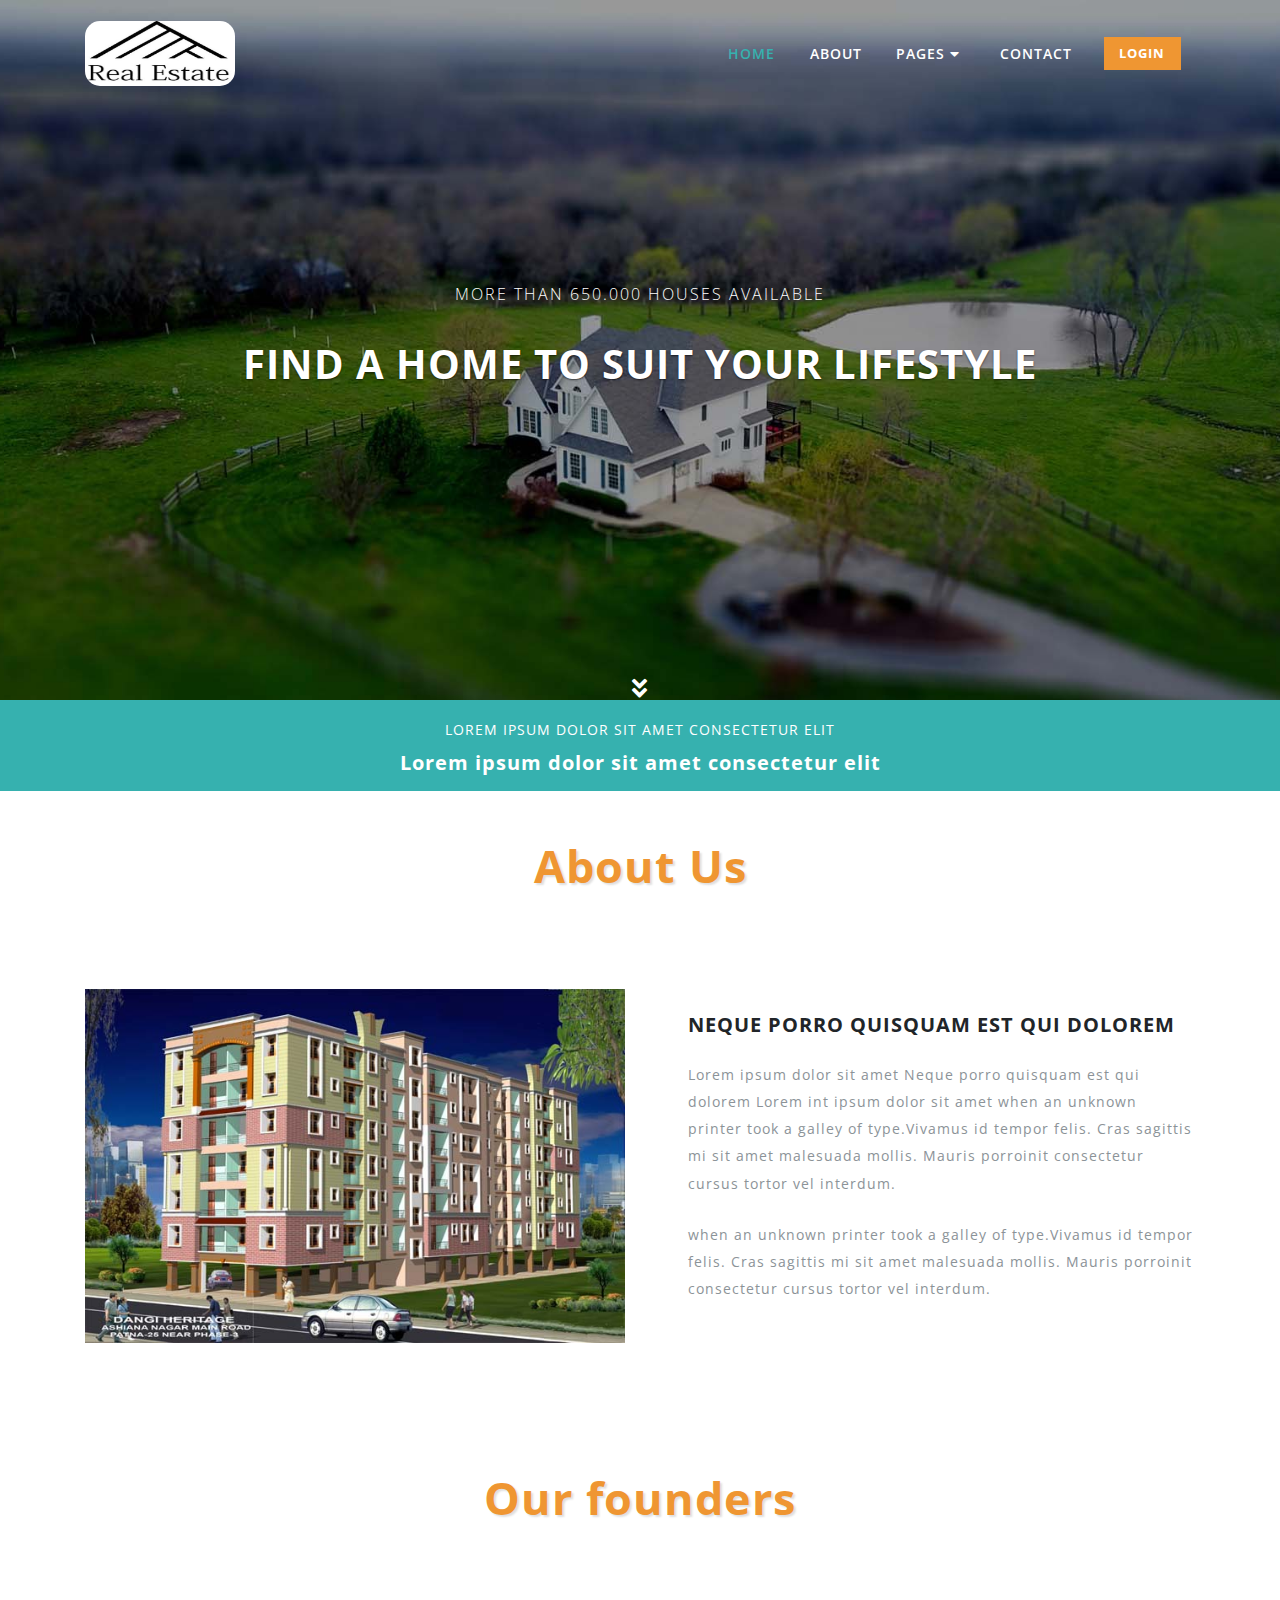
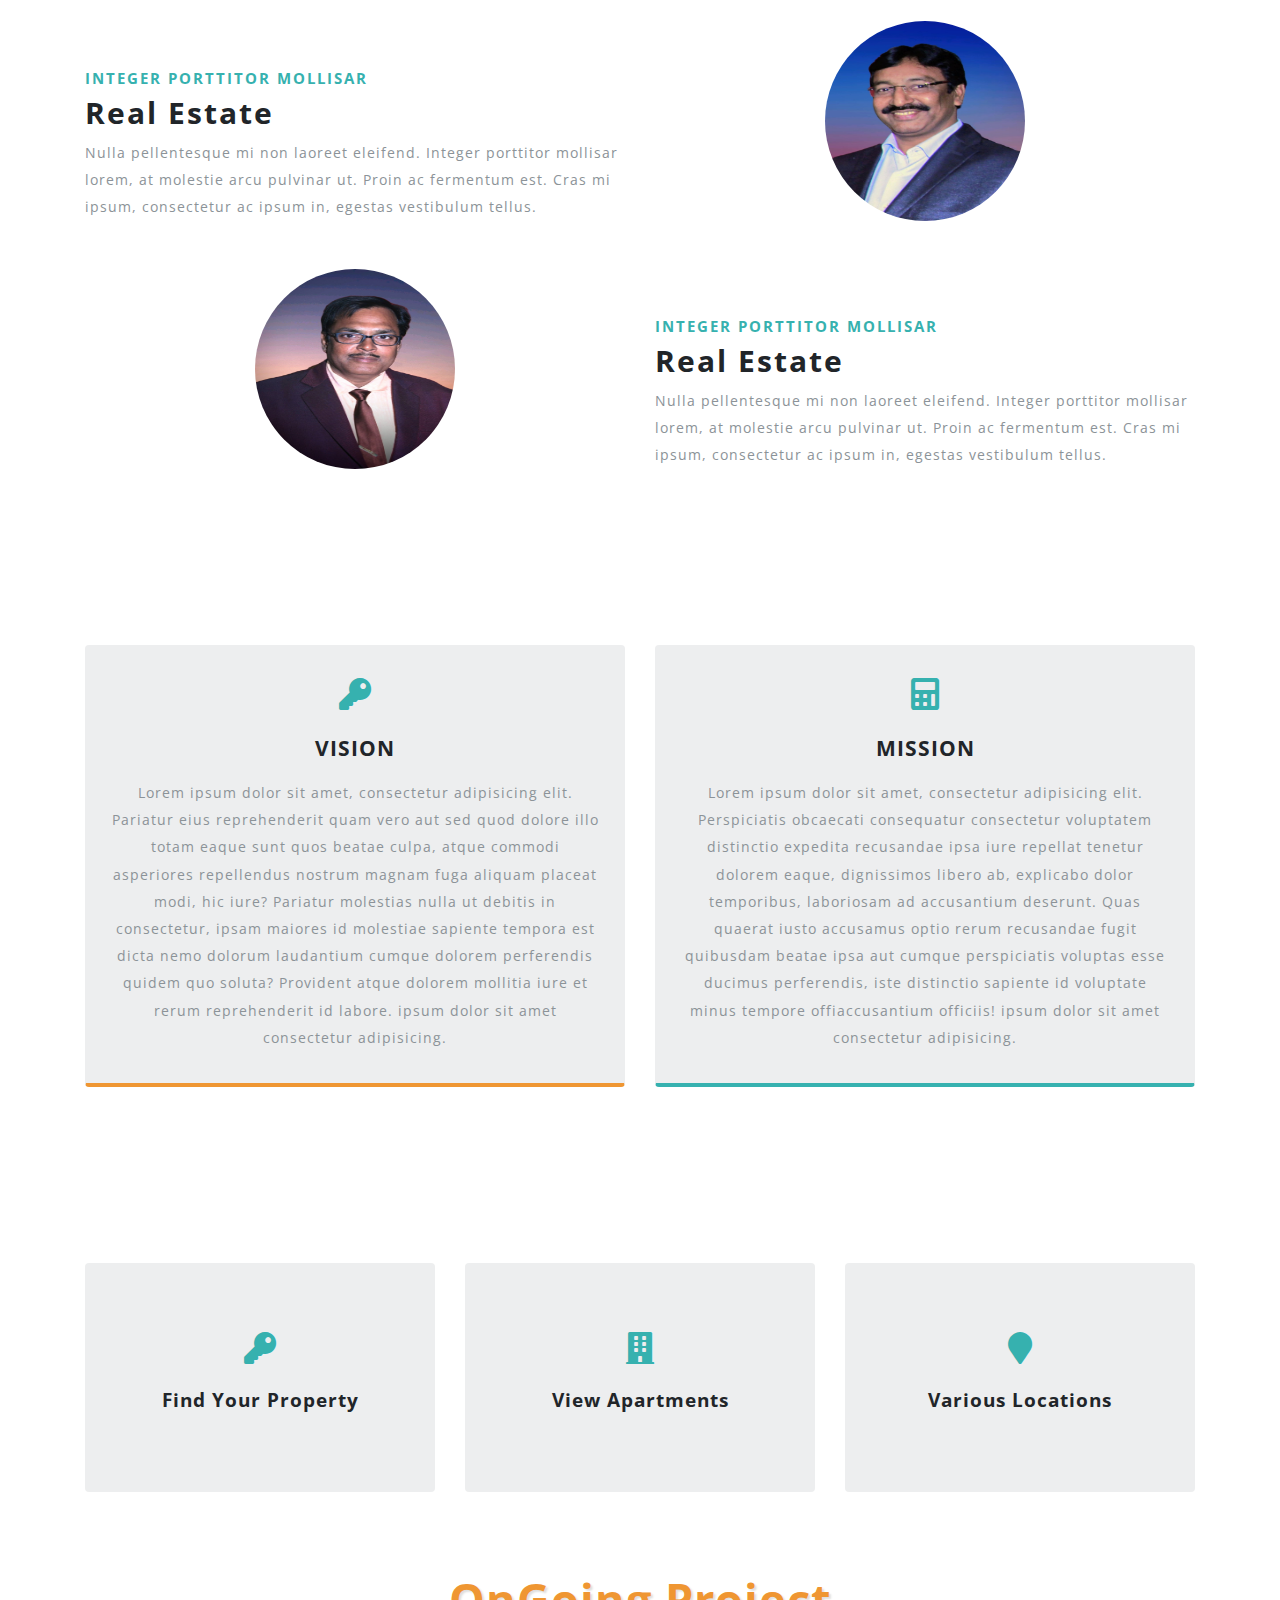
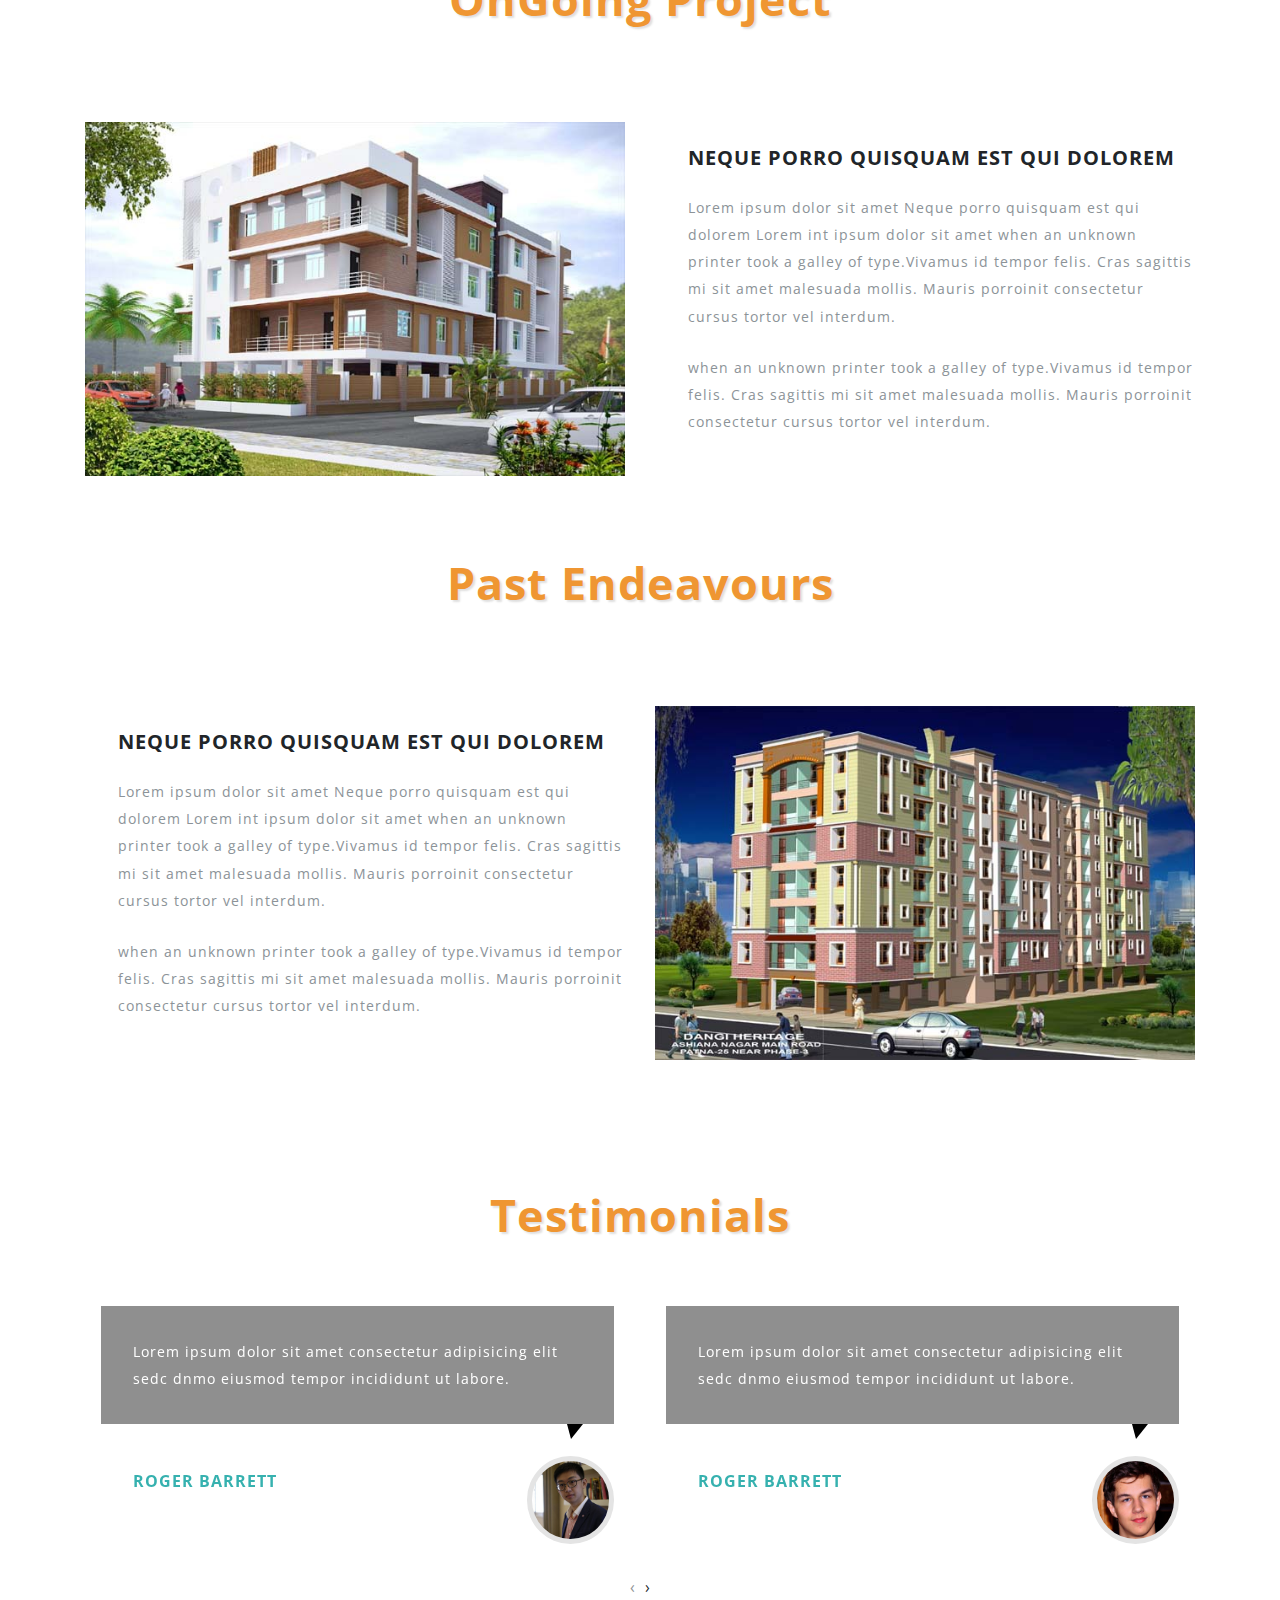
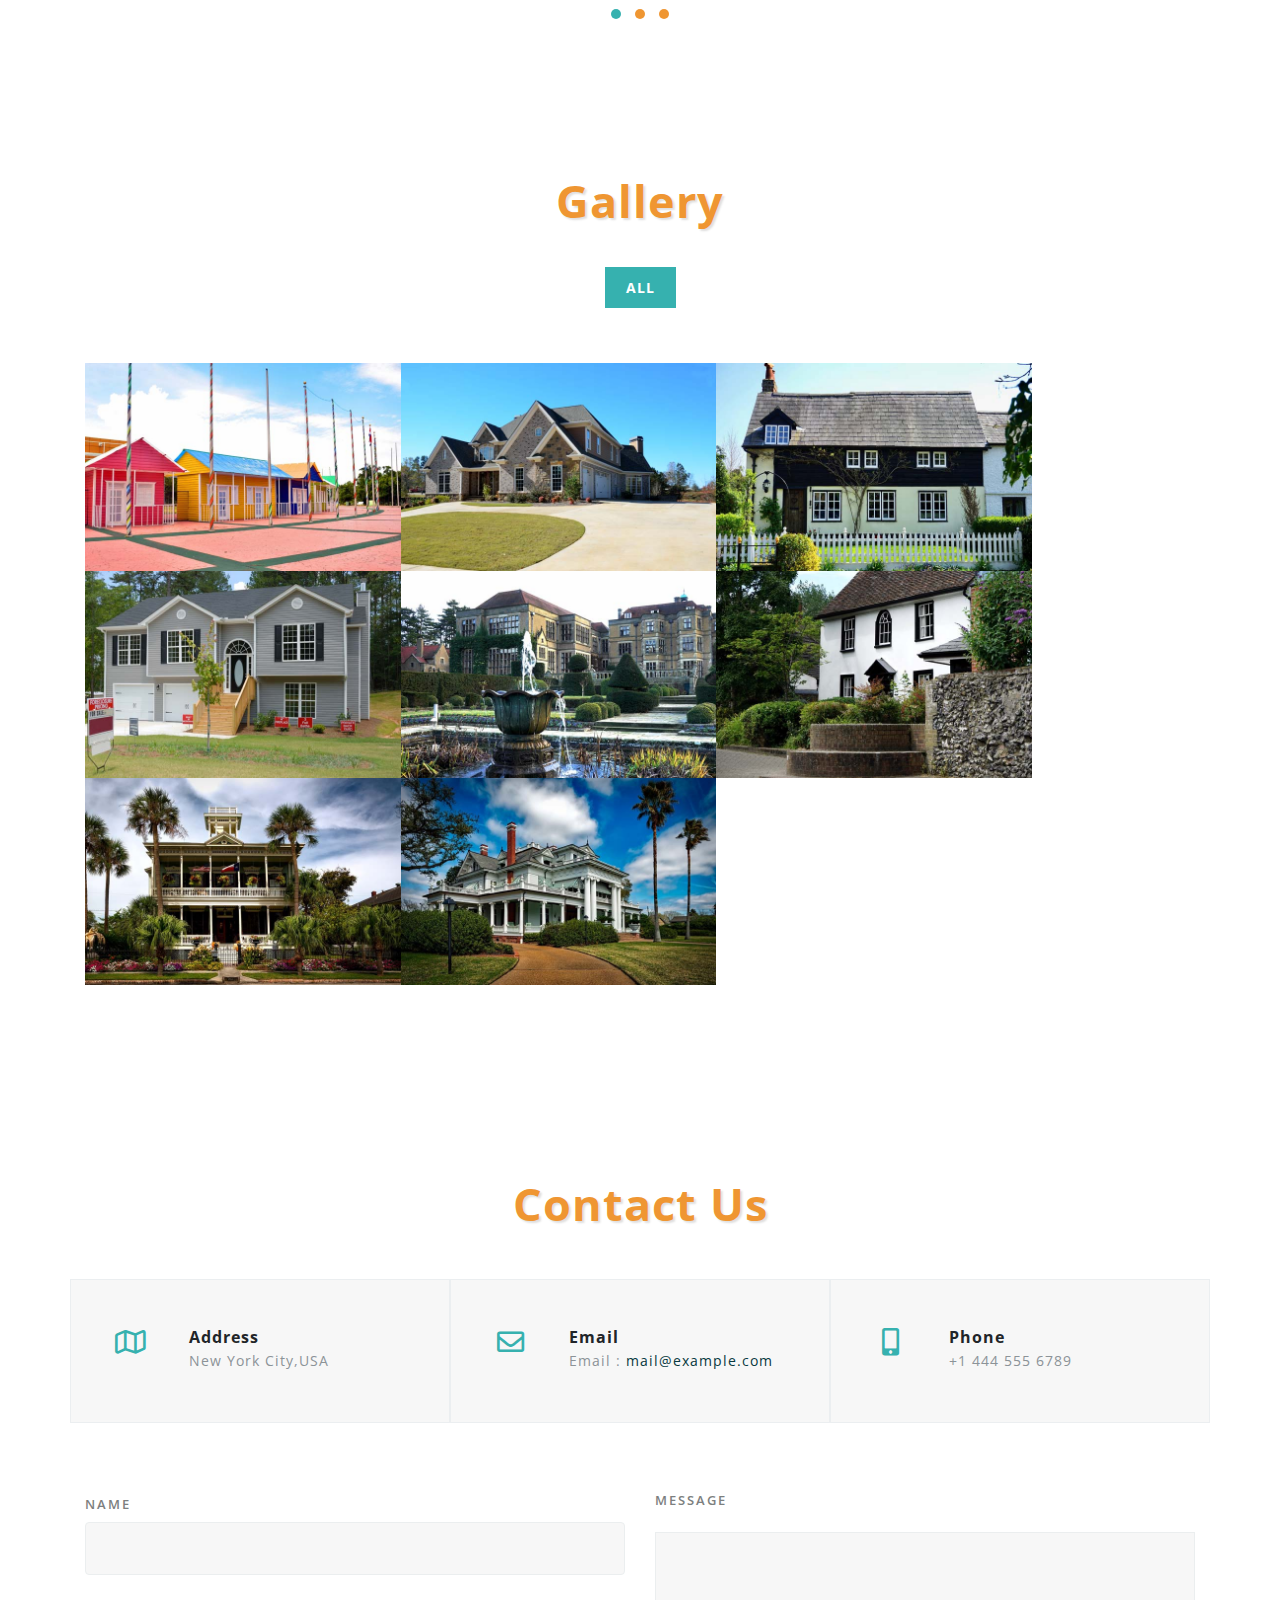
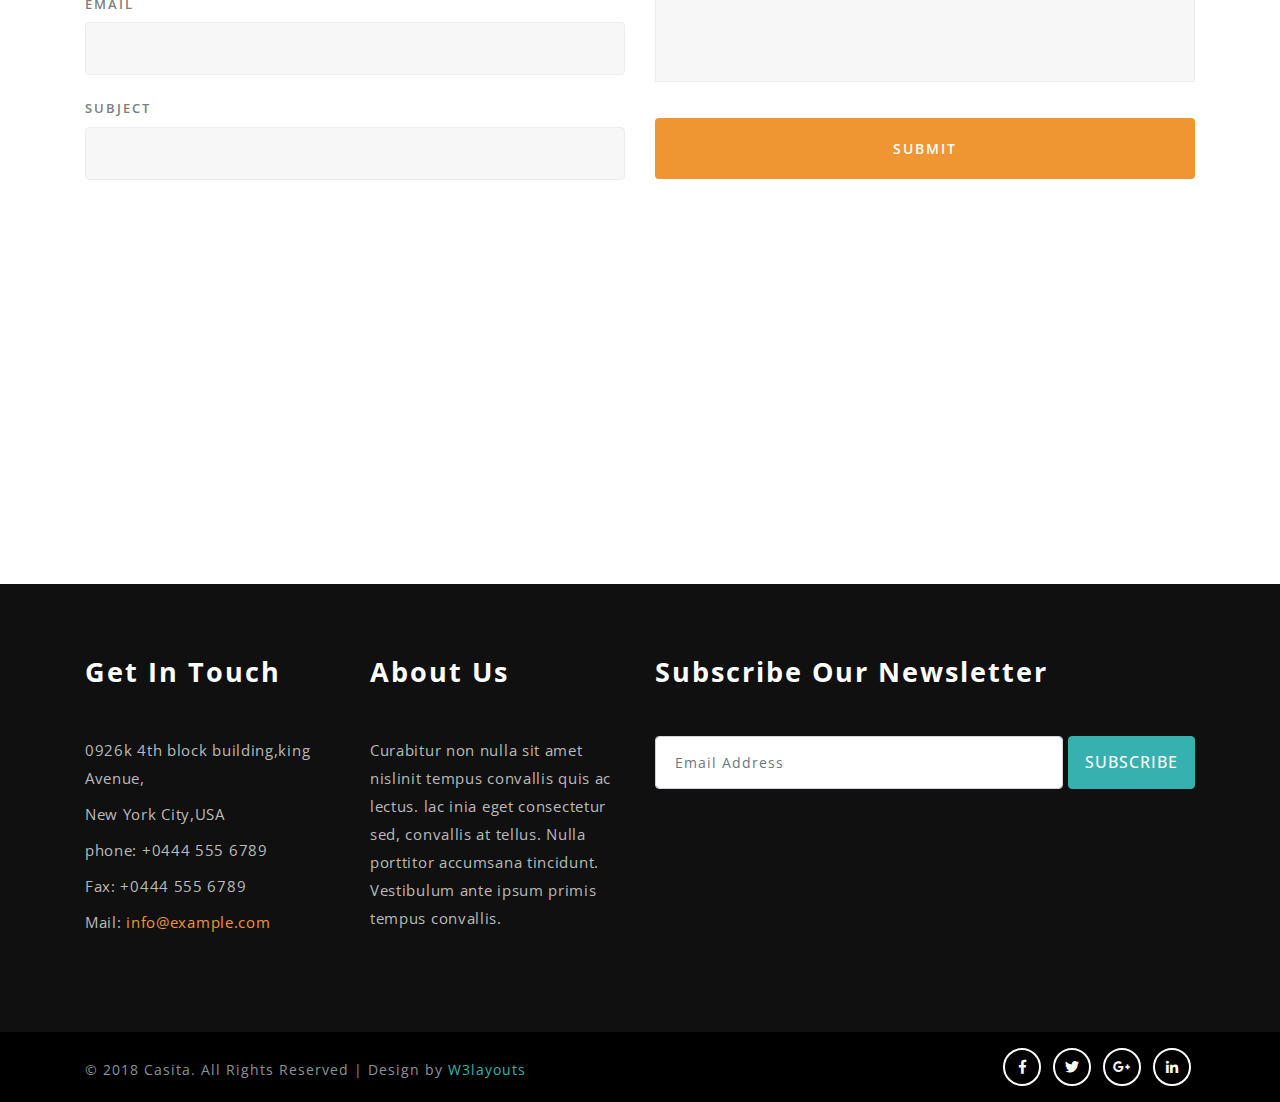
<file: index.html>
<!--
	Author: W3layouts
	Author URL: http://w3layouts.com
	License: Creative Commons Attribution 3.0 Unported
	License URL: http://creativecommons.org/licenses/by/3.0/
-->
<!DOCTYPE html>
<html lang="zxx">

<head>
    <title>Casita A Real Estate Category Bootstrap responsive Web Template | Home :: w3layouts</title>
    <meta name="viewport" content="width=device-width, initial-scale=1">
    <meta charset="utf-8">
    <meta name="keywords" content="Casita a Responsive web template, Bootstrap Web Templates, Flat Web Templates, Android Compatible web template, 
Smartphone Compatible web template, free webdesigns for Nokia, Samsung, LG, SonyEricsson, Motorola web design" />
    <script>
        addEventListener("load", function() {
            setTimeout(hideURLbar, 0);
        }, false);

        function hideURLbar() {
            window.scrollTo(0, 1);
        }

    </script>
    <link href="css/bootstrap.css" rel='stylesheet' type='text/css' />
    <link href="css/style.css" rel='stylesheet' type='text/css' />
    <link rel="stylesheet" href="css/owl.theme.css" type="text/css" media="all">
    <link rel="stylesheet" href="css/owl.carousel.css" type="text/css" media="screen" property="" />
    <link href="css/fontawesome-all.css" rel="stylesheet">
    <link href="//fonts.googleapis.com/css?family=Open+Sans:300,300i,400,400i,600,600i,700,700i,800" rel="stylesheet">
    <link rel="stylesheet" href="css/contact.css">
    <link rel="stylesheet" href="css/prettyPhoto.css">
    
    
    
    
    
    
    
</head>

<body>
    <!-- mian-content -->
    <section class="mian-content">
        <!-- /header-top-->
            <div class="header-top">
				<div class="container">
					<header class="mainheader py-3">
						<nav class="navbar navbar-expand-lg navbar-light bg-light RWDpagescrollfix">
							<h1><a class="navbar-brand" href="index.html"><img src="images/Logo/loggg.jpg" class="logoo" alt=""></a></h1>
							<button class="navbar-toggler" type="button" data-toggle="collapse" data-target=".navbar-toggle" aria-controls="navbarNavAltMarkup" aria-expanded="false" aria-label="Toggle navigation">
							<span class="navbar-toggler-icon"></span>
						  </button>
							<div class="collapse navbar-collapse navbar-toggle justify-content-end" id="navbarNavAltMarkup">
								<ul class="navbar-nav">
									
									<li class="nav-item active">
									<a class="nav-link text-uppercase" href="index.html">Home</a></li>
									<li><a class="nav-link text-uppercase" href="about.html">About</a></li>
									<li class="nav-item dropdown">
										<a class="nav-link text-uppercase dropdown-toggle" href="#" id="navbarDropdown" role="button" data-toggle="dropdown" aria-haspopup="true" aria-expanded="false">
										   Pages <i class="fas fa-caret-down"></i>
									</a>
										<div class="dropdown-menu" aria-labelledby="navbarDropdown">
											<a class="dropdown-item" href="services.html">Services</a>
											<a class="dropdown-item" href="gallery.html" title="">Gallery</a>
										</div>
									</li>
									<li> <a class="nav-link text-uppercase" href="contact.html">Contact</a></li>
								</ul>
								<div class="top-info text-left">
									<ul>
										
										<li class="number-phone"><a class="nav-link request text-uppercase font-weight-bold" href="#" data-toggle="modal" data-target="#exampleModalCenter">Login</a></li>
									</ul>
								</div>
							</div>
						</nav>
					</header>
                <!-- /header-top-->
				</div>
				 
                <!-- /banner-info-->
                <div class="banner-content text-center text-white">
				 <h4 class="text-uppercase"> More than 650.000 Houses Available</h4>
                    <h3>Find a Home to Suit Your Lifestyle</h3>
                   
                    <div class="banner-high-lights text-center">
					<div class="rotate">
                        <a href="#footer" class="scroll text-uppercase">
                               <i class="fas fa-angle-double-down"></i>                  
						</a>
                    </div>
						<div class="ban-text text-center py-3">
							<p class="text-uppercase pb-2 text-white"> Lorem ipsum dolor sit amet consectetur elit</p>
							  <h5 class="ban-text">
								 Lorem ipsum dolor sit amet consectetur elit</h5>
						</div>
					 </div>
                </div>
                <!-- //banner-info-->
            </div>
        <!-- //header-top-->
    </section>
    <!-- //mian-content-->
    
    
    
     <section class="banner-bottom py-lg-5 py-md-5 py-3" id="aboutus">
        <div class="container">
		<h3 class="tittle text-center mb-md-5 mb-4">About Us</h3>
            <div class="inner-sec py-lg-5 py-3">
                <div class="row">
                    <div class="col-lg-6 about-img">
                        <img class="img-fluid" src="images/immg.jpg" alt="">
                    </div>
                    <div class="col-lg-6 about-right mt-lg-4">
                        <h5 class="tittle text-uppercase">Neque porro quisquam est qui dolorem</h5>
                        <p class="my-4">Lorem ipsum dolor sit amet Neque porro quisquam est qui dolorem Lorem int ipsum dolor sit amet when an unknown printer took a galley of type.Vivamus id tempor felis. Cras sagittis mi sit amet malesuada mollis. Mauris porroinit consectetur cursus tortor vel interdum.</p>
						<p class="my-4">when an unknown printer took a galley of type.Vivamus id tempor felis. Cras sagittis mi sit amet malesuada mollis. Mauris porroinit consectetur cursus tortor vel interdum.</p>
                    </div>
                </div>
              </div>
        </div>
    </section>
	 <!-- /advantage -->
    <section class="banner-bottom py-lg-5 py-md-5 py-3" id="services">
        <div class="container">
            <div class="inner-sec py-lg-5 py-3">
                <h3 class="tittle text-center mb-md-5 mb-4">Our founders</h3>
                <div class="row middle-grids pt-lg-5">
                    <div class="col-lg-6 advantage-grid-info pt-md-5">
                        <div class="advantage_left">
							<h4 class="mb-2">Integer porttitor mollisar</h4>
                            <h3>Real Estate</h3>
							<p class="mt-2">Nulla pellentesque mi non laoreet eleifend. Integer porttitor mollisar lorem, at molestie arcu pulvinar ut. Proin ac fermentum est. Cras mi ipsum, consectetur ac ipsum in, egestas vestibulum tellus.</p>
                        </div>
                    </div>
                    <div class="col-lg-6 advantage-grid-info1">
                        <div class="advantage_left1 text-center">
                            <img src="images/Founders/Arun%20Kumar%20Dangi.jpeg" class="img-fluid" alt="">
                        </div>
                    </div> 
                </div>
				<div class="row middle-grids pt-lg-5">
                   
                    <div class="col-lg-6 advantage-grid-info1">
                        <div class="advantage_left1 text-center">
                            <img src="images/Founders/Shatrughan%20Prasad%20Sinha.jpeg" class="img-fluid" alt="">
                        </div>
                    </div> 
					 <div class="col-lg-6 advantage-grid-info pt-md-5">
                        <div class="advantage_left">
							<h4 class="mb-2">Integer porttitor mollisar</h4>
                            <h3>Real Estate</h3>
							<p class="mt-2">Nulla pellentesque mi non laoreet eleifend. Integer porttitor mollisar lorem, at molestie arcu pulvinar ut. Proin ac fermentum est. Cras mi ipsum, consectetur ac ipsum in, egestas vestibulum tellus.</p>
                        </div>
                    </div>
                </div>
				
            </div>
        </div>
    </section>
    
    
    
    
    <section class="banner-bottom py-lg-5 py-md-5 py-3" id="services">
        <div class="container">
            <div class="inner-sec py-lg-5 py-3">
              
                <div class="row middle-grids pt-lg-5">
                    <div class="col-lg-6 about-in middle-grid-info text-center">
                        <div class="card">
                            <div class="card-body">
                                <i class="fas fa-key mb-2"></i>
                                <h5 class="card-title text-uppercase my-3">
                                    Vision</h5>
                                <p class="card-text">Lorem ipsum dolor sit amet, consectetur adipisicing elit. Pariatur eius reprehenderit quam vero aut sed quod dolore illo totam eaque sunt quos beatae culpa, atque commodi asperiores repellendus nostrum magnam fuga aliquam placeat modi, hic iure? Pariatur molestias nulla ut debitis in consectetur, ipsam maiores id molestiae sapiente tempora est dicta nemo dolorum laudantium cumque dolorem perferendis quidem quo soluta? Provident atque dolorem mollitia iure et rerum reprehenderit id labore. ipsum dolor sit amet consectetur adipisicing.
                                </p>
                            </div>
                        </div>
                    </div>
                     <div class="col-lg-6 about-in middle-grid-info active text-center">
                        <div class="card">
                            <div class="card-body">
                                <i class="fas fa-calculator mb-2"></i>
                                <h5 class="card-title text-uppercase my-3">Mission</h5>
                                <p class="card-text">Lorem ipsum dolor sit amet, consectetur adipisicing elit. Perspiciatis obcaecati consequatur consectetur voluptatem distinctio expedita recusandae ipsa iure repellat tenetur dolorem eaque, dignissimos libero ab, explicabo dolor temporibus, laboriosam ad accusantium deserunt. Quas quaerat iusto accusamus optio rerum recusandae fugit quibusdam beatae ipsa aut cumque perspiciatis voluptas esse ducimus perferendis, iste distinctio sapiente id voluptate minus tempore offiaccusantium officiis! ipsum dolor sit amet consectetur adipisicing.
                                </p>
                            </div>
                        </div>
                    </div>
<!--
                    <div class="col-lg-3 about-in middle-grid-info text-center">
                        <div class="card">
                            <div class="card-body">
                                <i class="fas fa-map-marker mb-2"></i>
                                <h5 class="card-title text-uppercase my-3">Various Locations</h5>
                                <p class="card-text">Lorem ipsum dolor sit amet consectetur adipisicing.
                                </p>
                            </div>
                        </div>
                    </div>
					 <div class="col-lg-3 about-in middle-grid-info active text-center">
                        <div class="card">
                            <div class="card-body">
                                <i class="fas fa-calculator mb-2"></i>
                                <h5 class="card-title text-uppercase my-3">Finance Calculator</h5>
                                <p class="card-text">Lorem ipsum dolor sit amet consectetur adipisicing.
                                </p>
                            </div>
                        </div>
                    </div>
-->
                </div>
            </div>
        </div>
    </section>
    <!-- //advantage -->
    
     <section class="banner-bottom py-lg-5 py-md-5 py-3" id="feature">
        <div class="container">
            <div class="inner-sec py-lg-5 py-3">
<!--                <h3 class="tittle text-center"> Services</h3>-->
                <div class="row mt-lg-5 mt-md-4 mt-4">
                    <div class="col-lg-4 about-in text-center">
                        <div class="card">
                            <div class="card-body">
                                <i class="fas fa-key mb-4"></i>
                                <h5 class="card-title">Find Your Property</h5>
                               
                            </div>
                        </div>

                    </div>
                    <div class="col-lg-4 about-in text-center">
                        <div class="card">
                            <div class="card-body">
                               <i class="fas fa-building mb-4"></i>
                                <h5 class="card-title">View Apartments</h5>
                                
                            </div>
                        </div>

                    </div>

                    <div class="col-lg-4 about-in text-center">
                        <div class="card">
                            <div class="card-body">
                                <i class="fas fa-map-marker mb-4"></i>
                                <h5 class="card-title">Various Locations</h5>
                                
                            </div>
                        </div>
                    </div>

                </div>

            </div>
        </div>
    </section>
    
    
     <section class="banner-bottom py-lg-5 py-md-5 py-3" id="aboutus">
        <div class="container">
		<h3 class="tittle text-center mb-md-5 mb-4">
                                    OnGoing Project</h3>
            <div class="inner-sec py-lg-5 py-3">
                <div class="row">
                    <div class="col-lg-6 about-img">
                        <img class="img-fluid" src="images/img1.jpg" alt="">
                    </div>
                    <div class="col-lg-6 about-right mt-lg-4">
                        <h5 class="tittle text-uppercase">Neque porro quisquam est qui dolorem</h5>
                        <p class="my-4">Lorem ipsum dolor sit amet Neque porro quisquam est qui dolorem Lorem int ipsum dolor sit amet when an unknown printer took a galley of type.Vivamus id tempor felis. Cras sagittis mi sit amet malesuada mollis. Mauris porroinit consectetur cursus tortor vel interdum.</p>
						<p class="my-4">when an unknown printer took a galley of type.Vivamus id tempor felis. Cras sagittis mi sit amet malesuada mollis. Mauris porroinit consectetur cursus tortor vel interdum.</p>
                    </div>
                </div>
              </div>
        </div>
    </section>
    
    
     <section class="banner-bottom py-lg-5 py-md-5 py-3" id="aboutus">
        <div class="container">
		<h3 class="tittle text-center mb-md-5 mb-4">
                                   Past Endeavours</h3>
            <div class="inner-sec py-lg-5 py-3">
                <div class="row">
                   
                    <div class="col-lg-6 about-right mt-lg-4">
                        <h5 class="tittle text-uppercase">Neque porro quisquam est qui dolorem</h5>
                        <p class="my-4">Lorem ipsum dolor sit amet Neque porro quisquam est qui dolorem Lorem int ipsum dolor sit amet when an unknown printer took a galley of type.Vivamus id tempor felis. Cras sagittis mi sit amet malesuada mollis. Mauris porroinit consectetur cursus tortor vel interdum.</p>
						<p class="my-4">when an unknown printer took a galley of type.Vivamus id tempor felis. Cras sagittis mi sit amet malesuada mollis. Mauris porroinit consectetur cursus tortor vel interdum.</p>
                    </div>
                    
                     <div class="col-lg-6 about-img">
                        <img class="img-fluid" src="images/immg.jpg" alt="">
                    </div>
                </div>
              </div>
        </div>
    </section>
    
    
    
    
    
	 <!--/testimonials-->
    <section class="clients py-md-5 py-3" id="clients">
        <div class="container">
            <div class="inner-sec py-md-5 py-3">
                <h3 class="tittle text-center mb-md-5 mb-4">Testimonials</h3>
                <div class="owl-carousel owl-theme">
                    <div class="item">
                        <div class="feedback-info text-left">
                            <div class="feedback-top">

                                <p>Lorem ipsum dolor sit amet consectetur adipisicing elit sedc dnmo eiusmod tempor incididunt ut labore.</p>
                            </div>
                            <div class="feedback-grids">
                                
                                <div class="feedback-img-info">
                                    <h5>Roger Barrett</h5>
                                    <p>Manager, Chicago </p>
                                </div>
								<div class="feedback-img">
                                    <img src="images/ts1.jpg" class="img-fluid rounded-circle" alt="" />
                                </div>
                                <div class="clearfix"> </div>
                            </div>
                        </div>
                    </div>
                    <div class="item">
                        <div class="feedback-info text-left">

                            <div class="feedback-top">

                                <p>Lorem ipsum dolor sit amet consectetur adipisicing elit sedc dnmo eiusmod tempor incididunt ut labore.</p>
                            </div>
                            <div class="feedback-grids">
                                
                                <div class="feedback-img-info">
                                    <h5>Roger Barrett</h5>
                                    <p>Manager, Chicago </p>
                                </div>
								<div class="feedback-img">
                                    <img src="images/ts3.jpg" class="img-fluid rounded-circle" alt="" />
                                </div>
                                <div class="clearfix"> </div>
                            </div>
                        </div>
                    </div>
                    <div class="item">
                        <div class="feedback-info text-left">
                            <div class="feedback-top">
                                <p>Lorem ipsum dolor sit amet consectetur adipisicing elit sedc dnmo eiusmod tempor incididunt ut labore.</p>
                            </div>
                            <div class="feedback-grids">
                                
                                <div class="feedback-img-info">
                                    <h5>Roger Barrett</h5>
                                    <p>Manager, Chicago </p>
                                </div>
								<div class="feedback-img">
                                    <img src="images/ts2.jpg" class="img-fluid rounded-circle" alt="" />
                                </div>
                                <div class="clearfix"> </div>
                            </div>
                        </div>
                    </div>
                    <div class="item">
                        <div class="feedback-info text-left">

                            <div class="feedback-top">

                                <p>Lorem ipsum dolor sit amet consectetur adipisicing elit sedc dnmo eiusmod tempor incididunt ut labore.</p>
                            </div>
                            <div class="feedback-grids">
                               
                                <div class="feedback-img-info">
                                    <h5>Roger Barrett</h5>
                                    <p>Manager, Chicago </p>
                                </div>
								 <div class="feedback-img">
                                    <img src="images/ts3.jpg" class="img-fluid rounded-circle" alt="" />
                                </div>
                                <div class="clearfix"> </div>
                            </div>
                        </div>
                    </div>
                    <div class="item">
                        <div class="feedback-info text-left">
                            <div class="feedback-top">
                                <p>Lorem ipsum dolor sit amet consectetur adipisicing elit sedc dnmo eiusmod tempor incididunt ut labore.</p>
                            </div>
                            <div class="feedback-grids">
                               
                                <div class="feedback-img-info">
                                    <h5>Roger Barrett</h5>
                                    <p>Manager, Chicago </p>
                                </div>
								 <div class="feedback-img">
                                    <img src="images/ts2.jpg" class="img-fluid rounded-circle" alt="" />
                                </div>
                                <div class="clearfix"> </div>
                            </div>
                        </div>
                    </div>

                </div>
            </div>
        </div>
    </section>
    <!--//testimonials-->
	  <!-- /services -->
    
    
    
        <section class="gallery py-md-5 py-3"  id="gallery">
        <div class="container">
        <div class="gallery-inner pb-md-5 pb-3">
            <h3 class="tittle text-center mb-md-5 mb-4">Gallery</h3>
            <ul class="portfolio-categ filter pb-5 mb-lg-3 text-center">
                <li class="port-filter all active">
                    <a href="#">All</a>
                </li>
<!--
                <li class="cat-item-1">
                    <a href="#" title="Category 1">Popular</a>
                </li>
                <li class="cat-item-2">
                    <a href="#" title="Category 2">Trending</a>
                </li>
                <li class="cat-item-3">
                    <a href="#" title="Category 3">New</a>
                </li>
-->


            </ul>
            <ul class="portfolio-area clearfix">
                <li class="portfolio-item2" data-id="id-0" data-type="cat-item-3">
                    <span class="image-block img-hover">
                        <a class="image-zoom" href="images/g1.jpg" data-gal="prettyPhoto[gallery]">
                            <img src="images/g1.jpg" class="img-fluid " alt="">
                        </a>
                    </span>
                </li>
                <li class="portfolio-item2" data-id="id-1" data-type="cat-item-2">
                    <span class="image-block">
                       <a class="image-zoom" href="images/g2.jpg" data-gal="prettyPhoto[gallery]">
                            <img src="images/g2.jpg" class="img-fluid " alt="">
                        </a>
                    </span>
                </li>
                <li class="portfolio-item2" data-id="id-2" data-type="cat-item-1">
                    <span class="image-block">
                        <a class="image-zoom" href="images/g3.jpg" data-gal="prettyPhoto[gallery]">
                            <img src="images/g3.jpg" class="img-fluid " alt="">
                        </a>
                    </span>
                </li>
                <li class="portfolio-item2" data-id="id-4" data-type="cat-item-3">
                    <span class="image-block">
                       <a class="image-zoom" href="images/g4.jpg" data-gal="prettyPhoto[gallery]">
                            <img src="images/g4.jpg" class="img-fluid " alt="">
                        </a>
                    </span>
                </li>
                <li class="portfolio-item2" data-id="id-5" data-type="cat-item-2">
                    <span class="image-block">
                       <a class="image-zoom" href="images/g5.jpg" data-gal="prettyPhoto[gallery]">
                            <img src="images/g5.jpg" class="img-fluid " alt="">
                        </a>
                    </span>
                </li>
                <li class="portfolio-item2" data-id="id-7" data-type="cat-item-1">
                    <span class="image-block">
                       <a class="image-zoom" href="images/g6.jpg" data-gal="prettyPhoto[gallery]">
                            <img src="images/g6.jpg" class="img-fluid " alt="">
                        </a>
                    </span>
                </li>
                <li class="portfolio-item2" data-id="id-7" data-type="cat-item-1">
                    <span class="image-block">
                       <a class="image-zoom" href="images/g7.jpg" data-gal="prettyPhoto[gallery]">
                            <img src="images/g7.jpg" class="img-fluid " alt="">
                        </a>
                    </span>
                </li>
                <li class="portfolio-item2" data-id="id-7" data-type="cat-item-1">
                    <span class="image-block">
                        <a class="image-zoom" href="images/g8.jpg" data-gal="prettyPhoto[gallery]">
                            <img src="images/g8.jpg" class="img-fluid " alt="">
                        </a>
                    </span>
                </li>
            </ul>
            <!--end portfolio-area -->
        </div>
        </div>
        <!-- //gallery container -->
    </section>
    <!-- //services -->
	<!-- choose -->
<!--
	<section class="choose py-5">
		<div class="container py-md-4 mt-md-3"> 
			<div class="row inner_w3l_agile_grids-1 ">
				<div class="col-lg-7 w3layouts_choose_left_grid1">
					<div class="choose_top">
						<h3 class="w3l_header text-white">Still Have Questions?</h3>
						<h4 class="mb-3 mt-3 text-white">Feel Free to Contact Our Agents Directly</h4>
						<p class="text-white">Nulla pellentesque mi non laoreet eleifend. Integer porttitor mollisar lorem, at molestie arcu pulvinar ut. Proin ac fermentum est. Cras mi ipsum, consectetur ac ipsum in, egestas vestibulum tellus.</p>
						<a href="#" class="btn btn-primary mt-3" data-toggle="modal" data-target="#myModal">Read More</a>
					</div>
				</div>
			</div>
	</div>   
</section>


-->


  <section class="banner-bottom py-lg-5 py-md-5 py-3"  id="contactus">
        <div class="container">
            <div class="inner-sec py-lg-5 py-3">
               
                <h3 class="tittle text-center mb-md-5 mb-4">Contact Us</h3>
                <div class="address row">

                    <div class="col-lg-4 address-grid">
                        <div class="row address-info">
                            <div class="col-md-3 address-left text-center">
                                <i class="far fa-map"></i>
                            </div>
                            <div class="col-md-9 address-right text-left">
                                <h6>Address</h6>
                                <p> New York City,USA

                                </p>
                            </div>
                        </div>

                    </div>
                    <div class="col-lg-4 address-grid">
                        <div class="row address-info">
                            <div class="col-md-3 address-left text-center">
                                <i class="far fa-envelope"></i>
                            </div>
                            <div class="col-md-9 address-right text-left">
                                <h6>Email</h6>
                                <p>Email :
                                    <a href="mailto:example@email.com"> mail@example.com</a>

                                </p>
                            </div>

                        </div>
                    </div>
                    <div class="col-lg-4 address-grid">
                        <div class="row address-info">
                            <div class="col-md-3 address-left text-center">
                                <i class="fas fa-mobile-alt"></i>
                            </div>
                            <div class="col-md-9 address-right text-left">
                                <h6>Phone</h6>
                                <p>+1 444 555 6789</p>

                            </div>

                        </div>
                    </div>
                </div>
                <div class="contact_grid_right">
                    <form action="#" method="post">
                        <div class="row contact_left_grid">
                            <div class="col-md-6 con-left">
                                <div class="form-group">
                                    <label class="my-2">Name</label>
                                    <input class="form-control" type="text" name="Name" placeholder="" required="">
                                </div>
                                <div class="form-group">
                                    <label>Email</label>
                                    <input class="form-control" type="email" name="Email" placeholder="" required="">
                                </div>
                                <div class="form-group">
                                    <label class="my-2">Subject</label>
                                    <input class="form-control" type="text" name="Subject" placeholder="" required="">
                                </div>
                            </div>
                            <div class="col-md-6 con-right">
                                <div class="form-group">
                                    <label>Message</label>
                                    <textarea id="textarea" placeholder="" required=""></textarea>
                                </div>
                                <input class="form-control" type="submit" value="Submit">

                            </div>
                        </div>
                    </form>
                </div>
            </div>
        </div>
    </section>
    <!-- //Contact -->
    <div class="contact-map">
		<iframe src="https://www.google.com/maps/embed?pb=!1m18!1m12!1m3!1d387193.30591910525!2d-74.25986432970718!3d40.697149422113014!2m3!1f0!2f0!3f0!3m2!1i1024!2i768!4f13.1!3m3!1m2!1s0x89c24fa5d33f083b%3A0xc80b8f06e177fe62!2sNew+York%2C+NY%2C+USA!5e0!3m2!1sen!2sin!4v1531941005301" class="map" style="border:0" allowfullscreen=""></iframe>
</div>
<!-- //choose -->
<!-- stats -->
<!--
	<section class="stat_w3l py-5">
		<div class="container">
			<div class="row py-lg-5 stats-con">
                    <div class="col-sm-3 col-6 stats_info counter_grid">

                       <i class="fas fa-briefcase"></i>
                        <p class="counter">16</p>
                        <h4>Years of Experience</h4>

                    </div>
                    <div class="col-sm-3 col-6 stats_info counter_grid1">

                      <i class="fas fa-users"></i>
                        <p class="counter">230</p>
                        <h4>Real Estate Agents</h4>

                    </div>
                    <div class="col-sm-3 col-6 stats_info counter_grid">

                       <i class="fas fa-dollar-sign"></i>
                        <p class="counter">110</p>
                        <h4>Sold Daily</h4>

                    </div>
                    <div class="col-sm-3 col-6 stats_info counter_grid2">

                        <i class="far fa-smile"></i>
                        <p class="counter">1045</p>
                        <h4>Clients</h4>

                    </div>
            </div>
		</div>
	</section>
	
	
	
-->
<!-- //stats -->
<!--/newsletter-->
   
   
   
    <footer class="newsletter_right pymd-5 py-4" id="footer">
        <div class="container">
            <div class="inner-sec py-md-5 py-3">
                <div class="row mb-md-4 mb-md-3">
					<div class="col-lg-3 col-md-6 social-info text-left">
                       <h3 class="tittle1 foot mb-md-5 mb-4 text-white">Get in touch</h3>
						<p>0926k 4th block building,king Avenue, </p>
						<p class="my-2"> New York City,USA</p>
						<p class="phone">phone: +0444 555 6789</p>
						<p class="phone my-2">Fax: +0444 555 6789</p>
						<p class="phone">Mail:
							<a href="mailto:info@example.com">info@example.com</a>
						</p>

                    </div>
					<div class="col-lg-3 col-md-6 social-info text-left">
					 <h3 class="tittle1 foot mb-md-5 mb-4 text-white">About Us</h3>
                       <p>Curabitur non nulla sit amet nislinit tempus convallis quis ac lectus. lac inia eget consectetur sed, convallis at tellus.
						Nulla porttitor accumsana tincidunt. Vestibulum ante ipsum primis tempus convallis.</p>

                    </div>
                    <div class="col-lg-6 col-md-12 n-right tex-left">
                        <h3 class="tittle1 foot mb-md-5 mb-4 text-white">Subscribe our Newsletter</h3>
                        <form action="#" method="post">
                            <div class="form-group d-flex">
                                <input class="form-control" type="email" name="Email" placeholder=" Email Address" required="">
                                <input class="form-control submit text-uppercase" type="submit" value="Subscribe">
                            </div>
                        </form>
                    </div>
                </div>
            </div>
        </div>
    </footer>
	<div class="copyright py-3">
		<div class="container">
			<div class="row">
				<div class="col-md-8">      
					<p class="copy-right mt-2">© 2018 Casita. All Rights Reserved | Design by
						<a href="http://w3layouts.com/"> W3layouts </a>
					</p>
				</div>
				<div class="col-md-4">
					<ul class="social-icons scial justify-content-end">
						<li class="mr-1"><a href="#"><span class="fab fa-facebook-f"></span></a></li>
						<li class="mx-1"><a href="#"><span class="fab fa-twitter"></span></a></li>
						<li class="mx-1"><a href="#"><span class="fab fa-google-plus-g"></span></a></li>
						<li class="mx-1"><a href="#"><span class="fab fa-linkedin-in"></span></a></li>
					</ul>
				</div>
			</div>
		</div>
	</div>
    <!--//newsletter-->
    <!--model-forms-->
    <!--/Login-->
    <div class="modal fade" id="exampleModalCenter" tabindex="-1" role="dialog" aria-hidden="true">
        <div class="modal-dialog modal-dialog-centered" role="document">
            <div class="modal-content">
                <div class="modal-header text-center">
                    <button type="button" class="close" data-dismiss="modal" aria-label="Close">
                        <span aria-hidden="true">&times;</span>
                    </button>
                </div>
                <div class="modal-body">
					<div class="login px-4 mx-auto mw-100">
                        <h5 class="text-center mb-4">Login Now</h5>
                        <form action="#" method="post">
                            <div class="form-group">
                                <label class="mb-2">Email address</label>
                                <input type="email" class="form-control" id="exampleInputEmail1" aria-describedby="emailHelp" placeholder="" required="">
                                <small id="emailHelp" class="form-text text-muted">We'll never share your email with anyone else.</small>
                            </div>
                            <div class="form-group">
                                <label class="mb-2">Password</label>
                                <input type="password" class="form-control" id="exampleInputPassword1" placeholder="" required="">
                            </div>
                            <div class="form-check mb-2">
                                <input type="checkbox" class="form-check-input" id="exampleCheck1">
                                <label class="form-check-label" for="exampleCheck1">Check me out</label>
                            </div>
                            <button type="submit" class="btn btn-primary submit mb-4">Sign In</button>
                            <p class="text-center pb-4">
                                <a href="#" data-toggle="modal" data-target="#exampleModalCenter2"> Don't have an account?</a>
                            </p>
                        </form>
                    </div>
                </div>
            </div>
        </div>
    </div>
    <!--//Login-->
    <!--/Register-->
    <div class="modal fade" id="exampleModalCenter2" tabindex="-1" role="dialog" aria-hidden="true">
        <div class="modal-dialog modal-dialog-centered" role="document">
            <div class="modal-content">
                <div class="modal-header text-center">
                    <button type="button" class="close" data-dismiss="modal" aria-label="Close">
                        <span aria-hidden="true">&times;</span>
                    </button>
                </div>
                <div class="modal-body">
                    <div class="login px-4 mx-auto mw-100">
                        <h5 class="text-center mb-4">Register Now</h5>
                        <form action="#" method="post">
                            <div class="form-group">
                                <label>First name</label>

                                <input type="text" class="form-control" id="validationDefault01" placeholder="" required="">
                            </div>
                            <div class="form-group">
                                <label>Last name</label>
                                <input type="text" class="form-control" id="validationDefault02" placeholder="" required="">
                            </div>

                            <div class="form-group">
                                <label class="mb-2">Password</label>
                                <input type="password" class="form-control" id="password1" placeholder="" required="">
                            </div>
                            <div class="form-group">
                                <label>Confirm Password</label>
                                <input type="password" class="form-control" id="password2" placeholder="" required="">
                            </div>

                            <button type="submit" class="btn btn-primary submit mb-4">Register</button>
                            <p class="text-center pb-4">
                                <a href="#">By clicking Register, I agree to your terms</a>
                            </p>
                        </form>

                    </div>
                </div>

            </div>
        </div>
    </div>
    <!--//Register-->

    <!--//model-form-->
    <!-- js -->
    <script src="js/jquery-2.2.3.min.js"></script>
    
    
    
    <script>
        $(window).scroll(function() {
            if ($(document).scrollTop() > 150) {
                $('nav.pagescrollfix,nav.RWDpagescrollfix').addClass('shrink');
            } else {
                $('nav.pagescrollfix,nav.RWDpagescrollfix').removeClass('shrink');
            }
        });

    </script>
    <!-- stats -->
    <script src="js/jquery.waypoints.min.js"></script>
    <script src="js/jquery.countup.js"></script>
    <script>
        $('.counter').countUp();

    </script>
    <!-- //stats -->


    <!-- carousel -->
    <script src="js/owl.carousel.js"></script>
    <script>
        $(document).ready(function() {
            $('.owl-carousel').owlCarousel({
                loop: true,
                margin: 10,
                responsiveClass: true,
                responsive: {
                    0: {
                        items: 1,
                        nav: true
                    },
                    600: {
                        items: 1,
                        nav: false
                    },
                    900: {
                        items: 1,
                        nav: false
                    },
                    1000: {
                        items: 2,
                        nav: true,
                        loop: false,
                        margin: 20
                    }
                }
            })
        })

    </script>
    <!-- //carousel -->
    <script>
        $(document).ready(function() {
            $(".dropdown").hover(
                function() {
                    $('.dropdown-menu', this).stop(true, true).slideDown("fast");
                    $(this).toggleClass('open');
                },
                function() {
                    $('.dropdown-menu', this).stop(true, true).slideUp("fast");
                    $(this).toggleClass('open');
                }
            );
        });

    </script>
    <!-- //dropdown nav -->

    <!-- password-script -->
    <script>
        window.onload = function() {
            document.getElementById("password1").onchange = validatePassword;
            document.getElementById("password2").onchange = validatePassword;
        }

        function validatePassword() {
            var pass2 = document.getElementById("password2").value;
            var pass1 = document.getElementById("password1").value;
            if (pass1 != pass2)
                document.getElementById("password2").setCustomValidity("Passwords Don't Match");
            else
                document.getElementById("password2").setCustomValidity('');
            //empty string means no validation error
        }

    </script>
    <!-- //password-script -->

    <!--/ start-smoth-scrolling -->
    <script src="js/move-top.js"></script>
    <script src="js/easing.js"></script>
    <script>
        jQuery(document).ready(function($) {
            $(".scroll").click(function(event) {
                event.preventDefault();
                $('html,body').animate({
                    scrollTop: $(this.hash).offset().top
                }, 900);
            });
        });

    </script>
    <script>
        $(document).ready(function() {
            /*
            						var defaults = {
            							  containerID: 'toTop', // fading element id
            							containerHoverID: 'toTopHover', // fading element hover id
            							scrollSpeed: 1200,
            							easingType: 'linear' 
            						 };
            						*/

            $().UItoTop({
                easingType: 'easeOutQuart'
            });

        });

    </script>
    <!--// end-smoth-scrolling -->

    <!-- /js -->
    <script src="js/bootstrap.js"></script>
    <!-- //js -->
    
    
   <script src="js/jquery-1.7.2.js"></script>
    <script src="js/jquery.quicksand.js"></script>
    <script src="js/pretty-script.js"></script>
    <script src="js/jquery.prettyPhoto.js"></script>
    <!-- //jQuery-Photo-filter-lightbox-Gallery-plugin -->
    <!-- /js -->
    
</body>
</html>
</file>
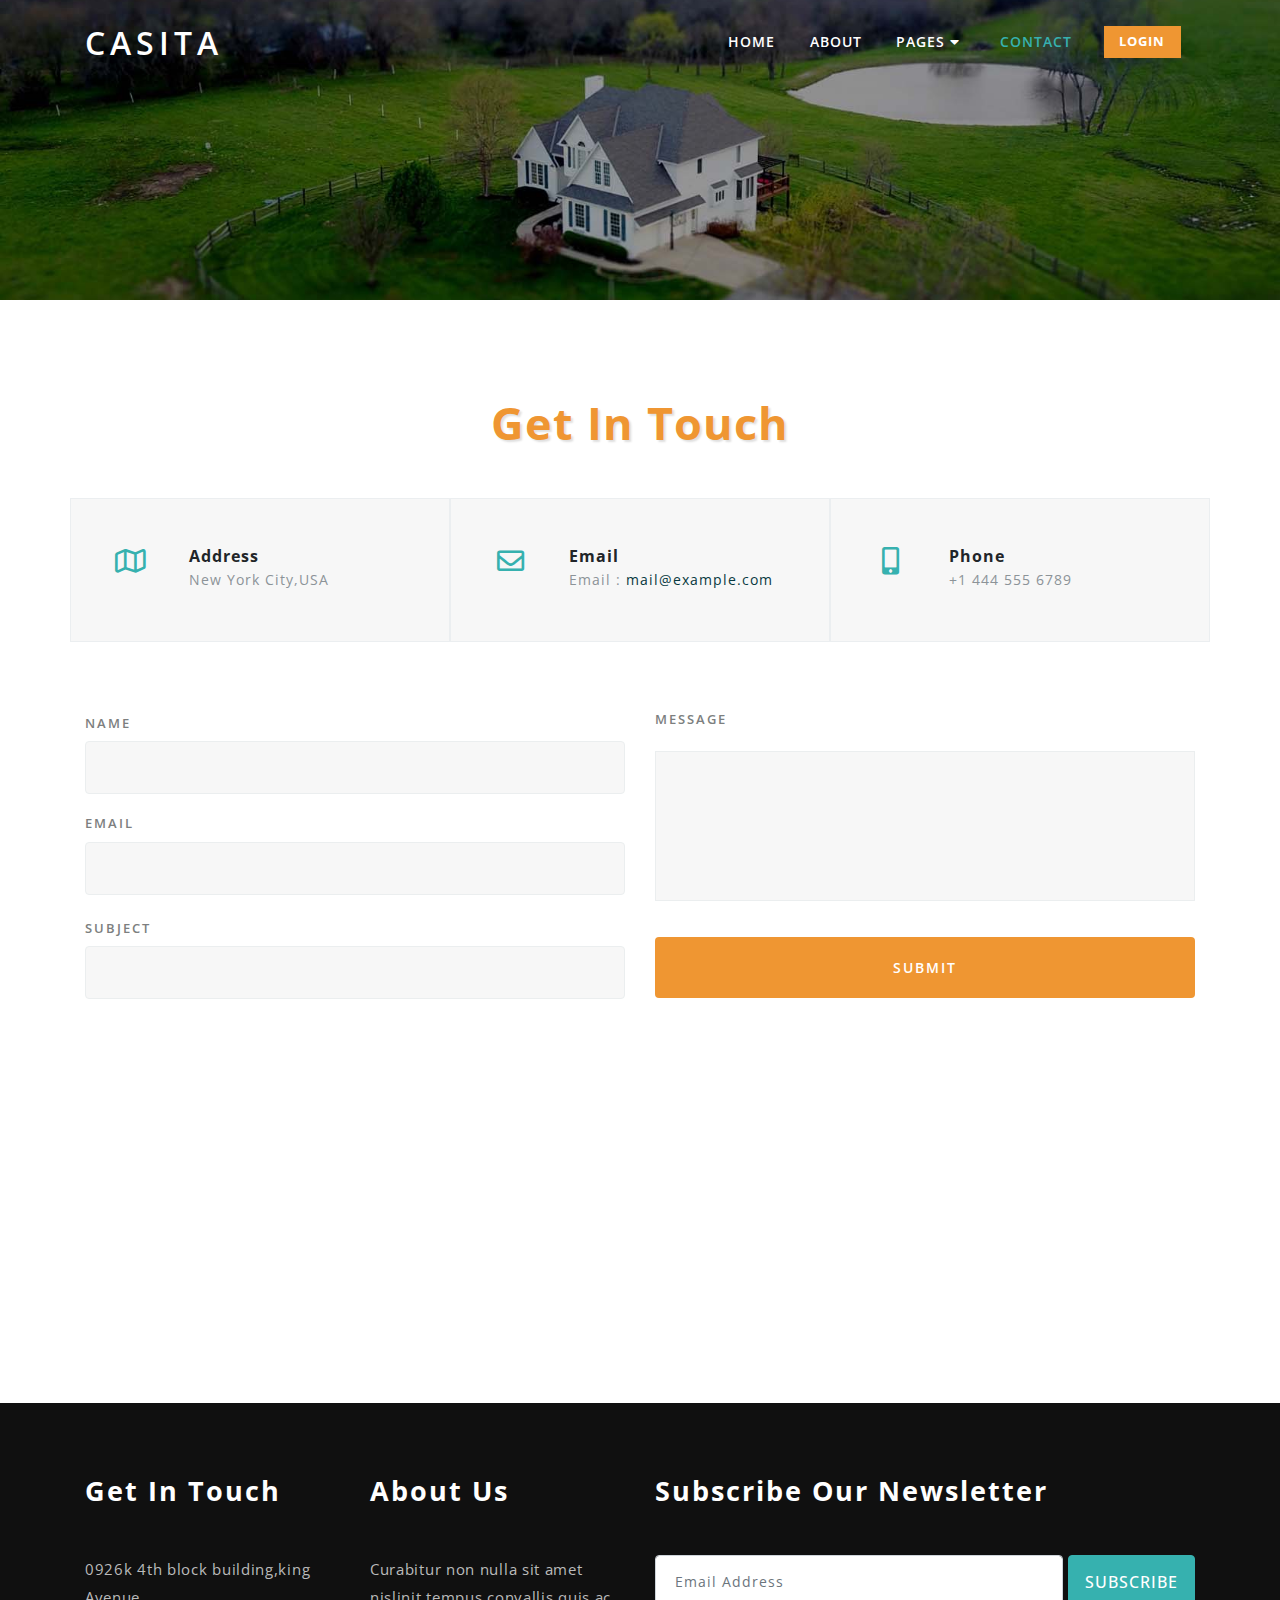
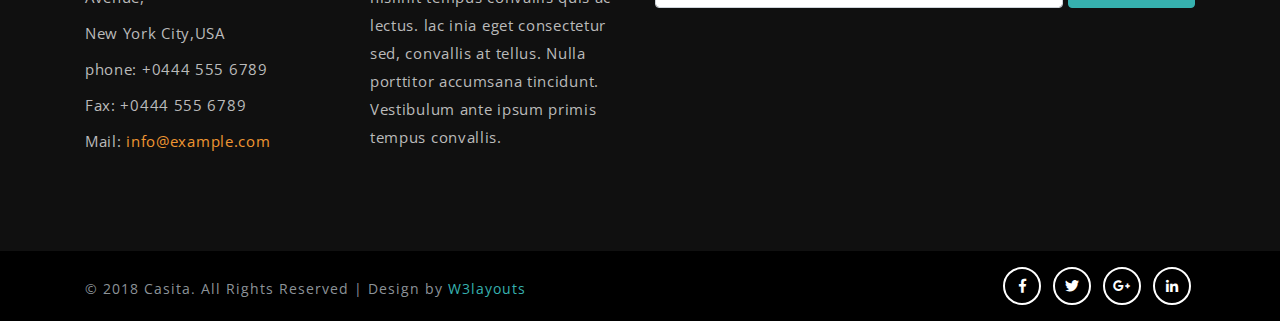
<file: contact.html>
<!--
	Author: W3layouts
	Author URL: http://w3layouts.com
	License: Creative Commons Attribution 3.0 Unported
	License URL: http://creativecommons.org/licenses/by/3.0/
-->
<!DOCTYPE html>
<html lang="zxx">

<head>
    <title>Casita A Real Estate Category Bootstrap responsive Web Template | Contact :: w3layouts</title>
    <meta name="viewport" content="width=device-width, initial-scale=1">
    <meta charset="utf-8">
    <meta name="keywords" content="Casita a Responsive web template, Bootstrap Web Templates, Flat Web Templates, Android Compatible web template, 
Smartphone Compatible web template, free webdesigns for Nokia, Samsung, LG, SonyEricsson, Motorola web design" />
    <script>
        addEventListener("load", function() {
            setTimeout(hideURLbar, 0);
        }, false);

        function hideURLbar() {
            window.scrollTo(0, 1);
        }

    </script>
    <link href="css/bootstrap.css" rel='stylesheet' type='text/css' />
    <link href="css/style.css" rel='stylesheet' type='text/css' />
	 <link href="css/contact.css" rel='stylesheet' type='text/css' />
    <link href="css/fontawesome-all.css" rel="stylesheet">
    <link href="//fonts.googleapis.com/css?family=Open+Sans:300,300i,400,400i,600,600i,700,700i,800" rel="stylesheet">
</head>

<body>
    <!-- mian-content -->
    <section class="mian-content-1">
        <!-- /header-top-->
            <div class="header-top">
				<div class="container">
					<header class="mainheader py-3">
						<nav class="navbar navbar-expand-lg navbar-light bg-light RWDpagescrollfix">
							<h1><a class="navbar-brand" href="index.html">Casita</a></h1>
							<button class="navbar-toggler" type="button" data-toggle="collapse" data-target=".navbar-toggle" aria-controls="navbarNavAltMarkup" aria-expanded="false" aria-label="Toggle navigation">
							<span class="navbar-toggler-icon"></span>
						  </button>
							<div class="collapse navbar-collapse navbar-toggle justify-content-end" id="navbarNavAltMarkup">
								<ul class="navbar-nav">
									
									<li><a class="nav-link text-uppercase" href="index.html">Home</a></li>
									<li><a class="nav-link text-uppercase" href="about.html">About</a></li>
									<li class="nav-item dropdown">
										<a class="nav-link text-uppercase dropdown-toggle" href="#" id="navbarDropdown" role="button" data-toggle="dropdown" aria-haspopup="true" aria-expanded="false">
										   Pages <i class="fas fa-caret-down"></i>
									</a>
										<div class="dropdown-menu" aria-labelledby="navbarDropdown">
											<a class="dropdown-item" href="services.html">Services</a>
											<a class="dropdown-item" href="gallery.html" title="">Gallery</a>
										</div>
									</li>
									<li class="nav-item active">
									<a class="nav-link text-uppercase" href="contact.html">Contact</a></li>
								</ul>
								<div class="top-info text-left">
									<ul>
										
										<li class="number-phone"><a class="nav-link request text-uppercase font-weight-bold" href="#" data-toggle="modal" data-target="#exampleModalCenter">Login</a></li>
									</ul>
								</div>
							</div>
						</nav>
					</header>
                <!-- /header-top-->
				</div>
				
            </div>
        <!-- //header-top-->
    </section>
    <!-- //mian-content-->
	    <!-- /Contact-->
    <section class="banner-bottom py-lg-5 py-md-5 py-3">
        <div class="container">
            <div class="inner-sec py-lg-5 py-3">
               
                <h3 class="tittle text-center mb-md-5 mb-4">Get In Touch</h3>
                <div class="address row">

                    <div class="col-lg-4 address-grid">
                        <div class="row address-info">
                            <div class="col-md-3 address-left text-center">
                                <i class="far fa-map"></i>
                            </div>
                            <div class="col-md-9 address-right text-left">
                                <h6>Address</h6>
                                <p> New York City,USA

                                </p>
                            </div>
                        </div>

                    </div>
                    <div class="col-lg-4 address-grid">
                        <div class="row address-info">
                            <div class="col-md-3 address-left text-center">
                                <i class="far fa-envelope"></i>
                            </div>
                            <div class="col-md-9 address-right text-left">
                                <h6>Email</h6>
                                <p>Email :
                                    <a href="mailto:example@email.com"> mail@example.com</a>

                                </p>
                            </div>

                        </div>
                    </div>
                    <div class="col-lg-4 address-grid">
                        <div class="row address-info">
                            <div class="col-md-3 address-left text-center">
                                <i class="fas fa-mobile-alt"></i>
                            </div>
                            <div class="col-md-9 address-right text-left">
                                <h6>Phone</h6>
                                <p>+1 444 555 6789</p>

                            </div>

                        </div>
                    </div>
                </div>
                <div class="contact_grid_right">
                    <form action="#" method="post">
                        <div class="row contact_left_grid">
                            <div class="col-md-6 con-left">
                                <div class="form-group">
                                    <label class="my-2">Name</label>
                                    <input class="form-control" type="text" name="Name" placeholder="" required="">
                                </div>
                                <div class="form-group">
                                    <label>Email</label>
                                    <input class="form-control" type="email" name="Email" placeholder="" required="">
                                </div>
                                <div class="form-group">
                                    <label class="my-2">Subject</label>
                                    <input class="form-control" type="text" name="Subject" placeholder="" required="">
                                </div>
                            </div>
                            <div class="col-md-6 con-right">
                                <div class="form-group">
                                    <label>Message</label>
                                    <textarea id="textarea" placeholder="" required=""></textarea>
                                </div>
                                <input class="form-control" type="submit" value="Submit">

                            </div>
                        </div>
                    </form>
                </div>
            </div>
        </div>
    </section>
    <!-- //Contact -->
    <div class="contact-map">
		<iframe src="https://www.google.com/maps/embed?pb=!1m18!1m12!1m3!1d387193.30591910525!2d-74.25986432970718!3d40.697149422113014!2m3!1f0!2f0!3f0!3m2!1i1024!2i768!4f13.1!3m3!1m2!1s0x89c24fa5d33f083b%3A0xc80b8f06e177fe62!2sNew+York%2C+NY%2C+USA!5e0!3m2!1sen!2sin!4v1531941005301" class="map" style="border:0" allowfullscreen=""></iframe>
</div>
<!--/newsletter-->
    <footer class="newsletter_right pymd-5 py-4" id="footer">
        <div class="container">
            <div class="inner-sec py-md-5 py-3">
                <div class="row mb-md-4 mb-md-3">
					<div class="col-lg-3 col-md-6 social-info text-left">
                       <h3 class="tittle1 foot mb-md-5 mb-4 text-white">Get in touch</h3>
						<p>0926k 4th block building,king Avenue, </p>
						<p class="my-2"> New York City,USA</p>
						<p class="phone">phone: +0444 555 6789</p>
						<p class="phone my-2">Fax: +0444 555 6789</p>
						<p class="phone">Mail:
							<a href="mailto:info@example.com">info@example.com</a>
						</p>

                    </div>
					<div class="col-lg-3 col-md-6 social-info text-left">
					 <h3 class="tittle1 foot mb-md-5 mb-4 text-white">About Us</h3>
                       <p>Curabitur non nulla sit amet nislinit tempus convallis quis ac lectus. lac inia eget consectetur sed, convallis at tellus.
						Nulla porttitor accumsana tincidunt. Vestibulum ante ipsum primis tempus convallis.</p>

                    </div>
                    <div class="col-lg-6 col-md-12 n-right tex-left">
                        <h3 class="tittle1 foot mb-md-5 mb-4 text-white">Subscribe our Newsletter</h3>
                        <form action="#" method="post">
                            <div class="form-group d-flex">
                                <input class="form-control" type="email" name="Email" placeholder=" Email Address" required="">
                                <input class="form-control submit text-uppercase" type="submit" value="Subscribe">
                            </div>
                        </form>
                    </div>
                </div>
            </div>
        </div>
    </footer>
	<div class="copyright py-3">
		<div class="container">
			<div class="row">
				<div class="col-md-8">      
					<p class="copy-right mt-2">© 2018 Casita. All Rights Reserved | Design by
						<a href="http://w3layouts.com/"> W3layouts </a>
					</p>
				</div>
				<div class="col-md-4">
					<ul class="social-icons scial justify-content-end">
						<li class="mr-1"><a href="#"><span class="fab fa-facebook-f"></span></a></li>
						<li class="mx-1"><a href="#"><span class="fab fa-twitter"></span></a></li>
						<li class="mx-1"><a href="#"><span class="fab fa-google-plus-g"></span></a></li>
						<li class="mx-1"><a href="#"><span class="fab fa-linkedin-in"></span></a></li>
					</ul>
				</div>
			</div>
		</div>
	</div>
    <!--//newsletter-->
	
    <!--model-forms-->
    <!--/Login-->
    <div class="modal fade" id="exampleModalCenter" tabindex="-1" role="dialog" aria-hidden="true">
        <div class="modal-dialog modal-dialog-centered" role="document">
            <div class="modal-content">
                <div class="modal-header text-center">
                    <button type="button" class="close" data-dismiss="modal" aria-label="Close">
                        <span aria-hidden="true">&times;</span>
                    </button>
                </div>
                <div class="modal-body">
					<div class="login px-4 mx-auto mw-100">
                        <h5 class="text-center mb-4">Login Now</h5>
                        <form action="#" method="post">
                            <div class="form-group">
                                <label class="mb-2">Email address</label>
                                <input type="email" class="form-control" id="exampleInputEmail1" aria-describedby="emailHelp" placeholder="" required="">
                                <small id="emailHelp" class="form-text text-muted">We'll never share your email with anyone else.</small>
                            </div>
                            <div class="form-group">
                                <label class="mb-2">Password</label>
                                <input type="password" class="form-control" id="exampleInputPassword1" placeholder="" required="">
                            </div>
                            <div class="form-check mb-2">
                                <input type="checkbox" class="form-check-input" id="exampleCheck1">
                                <label class="form-check-label" for="exampleCheck1">Check me out</label>
                            </div>
                            <button type="submit" class="btn btn-primary submit mb-4">Sign In</button>
                            <p class="text-center pb-4">
                                <a href="#" data-toggle="modal" data-target="#exampleModalCenter2"> Don't have an account?</a>
                            </p>
                        </form>
                    </div>
                </div>
            </div>
        </div>
    </div>
    <!--//Login-->
    <!--/Register-->
    <div class="modal fade" id="exampleModalCenter2" tabindex="-1" role="dialog" aria-hidden="true">
        <div class="modal-dialog modal-dialog-centered" role="document">
            <div class="modal-content">
                <div class="modal-header text-center">
                    <button type="button" class="close" data-dismiss="modal" aria-label="Close">
                        <span aria-hidden="true">&times;</span>
                    </button>
                </div>
                <div class="modal-body">
                    <div class="login px-4 mx-auto mw-100">
                        <h5 class="text-center mb-4">Register Now</h5>
                        <form action="#" method="post">
                            <div class="form-group">
                                <label>First name</label>

                                <input type="text" class="form-control" id="validationDefault01" placeholder="" required="">
                            </div>
                            <div class="form-group">
                                <label>Last name</label>
                                <input type="text" class="form-control" id="validationDefault02" placeholder="" required="">
                            </div>

                            <div class="form-group">
                                <label class="mb-2">Password</label>
                                <input type="password" class="form-control" id="password1" placeholder="" required="">
                            </div>
                            <div class="form-group">
                                <label>Confirm Password</label>
                                <input type="password" class="form-control" id="password2" placeholder="" required="">
                            </div>

                            <button type="submit" class="btn btn-primary submit mb-4">Register</button>
                            <p class="text-center pb-4">
                                <a href="#">By clicking Register, I agree to your terms</a>
                            </p>
                        </form>

                    </div>
                </div>

            </div>
        </div>
    </div>
    <!--//Register-->

    <!--//model-form-->
    <!-- js -->
    <script src="js/jquery-2.2.3.min.js"></script>
    <script>
        $(window).scroll(function() {
            if ($(document).scrollTop() > 150) {
                $('nav.pagescrollfix,nav.RWDpagescrollfix').addClass('shrink');
            } else {
                $('nav.pagescrollfix,nav.RWDpagescrollfix').removeClass('shrink');
            }
        });

    </script>
    
    <script>
        $(document).ready(function() {
            $(".dropdown").hover(
                function() {
                    $('.dropdown-menu', this).stop(true, true).slideDown("fast");
                    $(this).toggleClass('open');
                },
                function() {
                    $('.dropdown-menu', this).stop(true, true).slideUp("fast");
                    $(this).toggleClass('open');
                }
            );
        });

    </script>
    <!-- //dropdown nav -->

    <!-- password-script -->
    <script>
        window.onload = function() {
            document.getElementById("password1").onchange = validatePassword;
            document.getElementById("password2").onchange = validatePassword;
        }

        function validatePassword() {
            var pass2 = document.getElementById("password2").value;
            var pass1 = document.getElementById("password1").value;
            if (pass1 != pass2)
                document.getElementById("password2").setCustomValidity("Passwords Don't Match");
            else
                document.getElementById("password2").setCustomValidity('');
            //empty string means no validation error
        }

    </script>
    <!-- //password-script -->

    <!--/ start-smoth-scrolling -->
    <script src="js/move-top.js"></script>
    <script src="js/easing.js"></script>
    <script>
        jQuery(document).ready(function($) {
            $(".scroll").click(function(event) {
                event.preventDefault();
                $('html,body').animate({
                    scrollTop: $(this.hash).offset().top
                }, 900);
            });
        });

    </script>
    <script>
        $(document).ready(function() {
            /*
            						var defaults = {
            							  containerID: 'toTop', // fading element id
            							containerHoverID: 'toTopHover', // fading element hover id
            							scrollSpeed: 1200,
            							easingType: 'linear' 
            						 };
            						*/

            $().UItoTop({
                easingType: 'easeOutQuart'
            });

        });

    </script>
    <!--// end-smoth-scrolling -->
    <!-- /js -->
    <script src="js/bootstrap.js"></script>
    <!-- //js -->
</body>
</html>
</file>
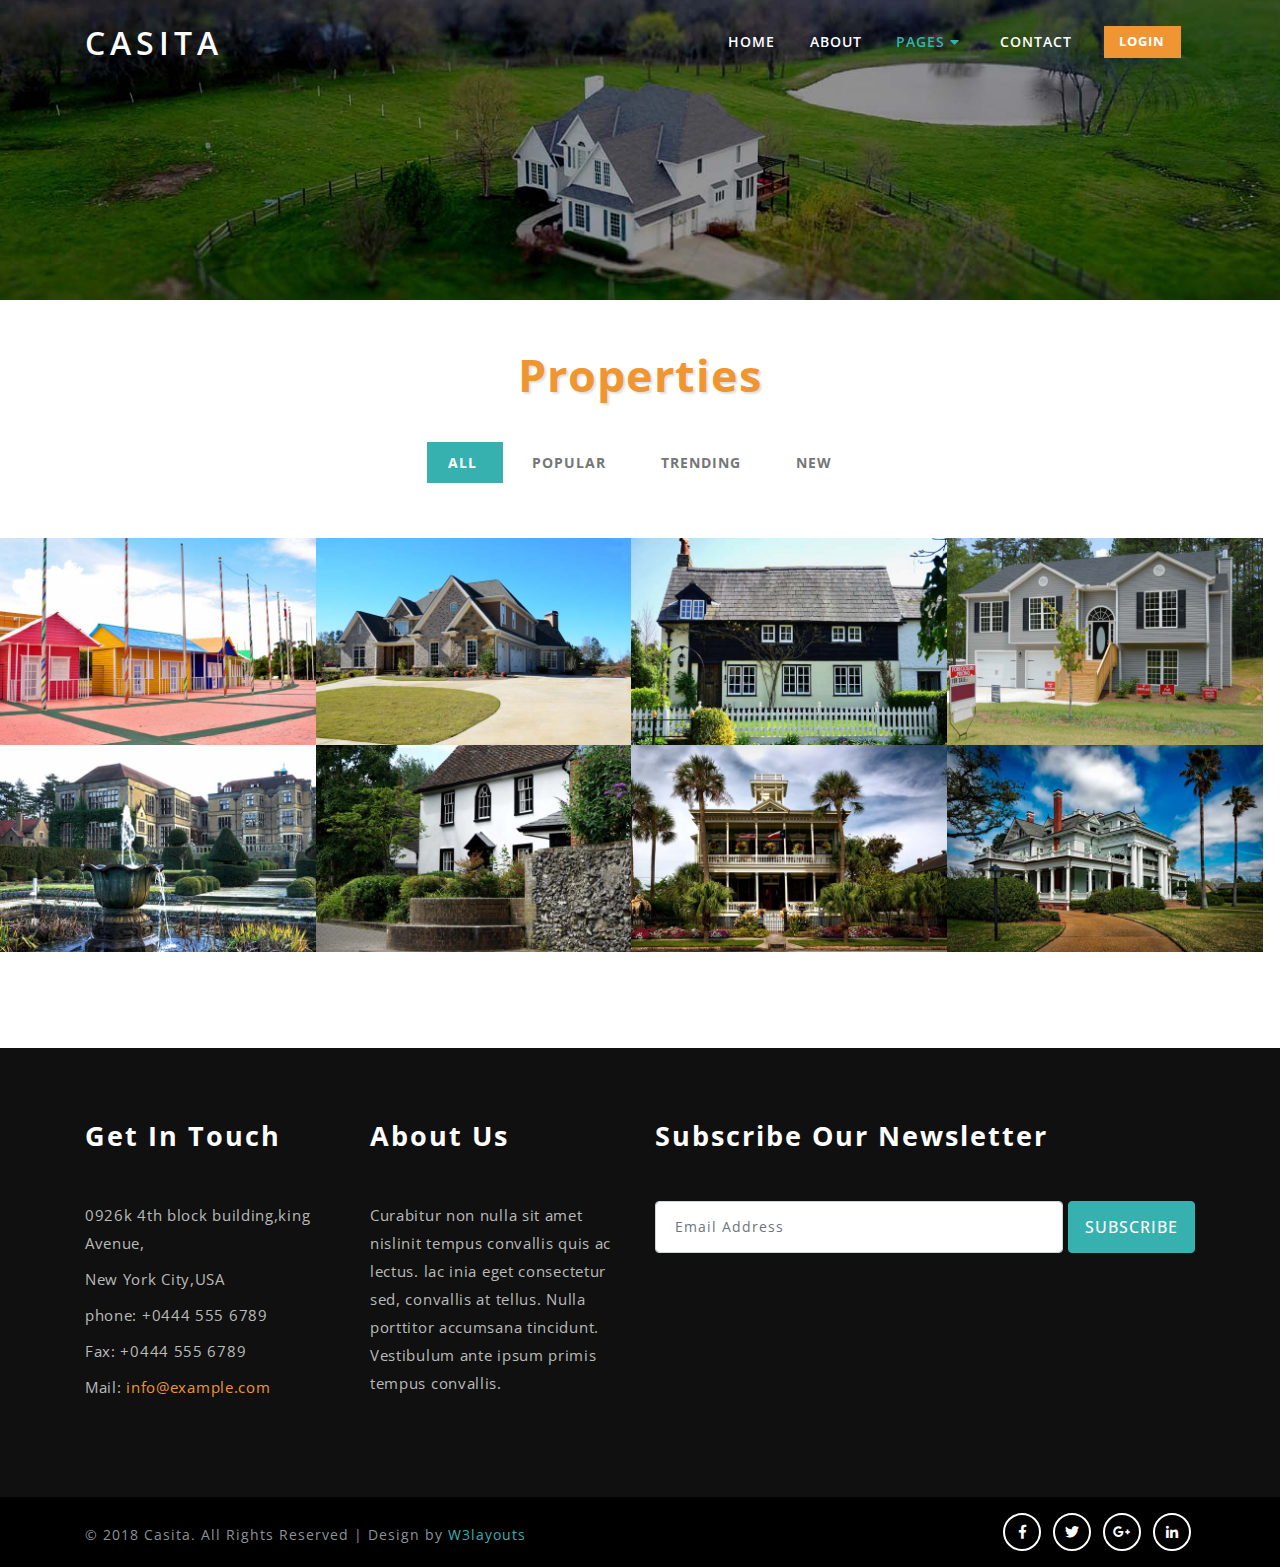
<file: gallery.html>
<!--
	Author: W3layouts
	Author URL: http://w3layouts.com
	License: Creative Commons Attribution 3.0 Unported
	License URL: http://creativecommons.org/licenses/by/3.0/
-->
<!DOCTYPE html>
<html lang="zxx">

<head>
    <title>Casita A Real Estate Category Bootstrap responsive Web Template | Contact :: w3layouts</title>
    <meta name="viewport" content="width=device-width, initial-scale=1">
    <meta charset="utf-8">
    <meta name="keywords" content="Casita a Responsive web template, Bootstrap Web Templates, Flat Web Templates, Android Compatible web template, 
Smartphone Compatible web template, free webdesigns for Nokia, Samsung, LG, SonyEricsson, Motorola web design" />
    <script>
        addEventListener("load", function() {
            setTimeout(hideURLbar, 0);
        }, false);

        function hideURLbar() {
            window.scrollTo(0, 1);
        }

    </script>
    <link href="css/bootstrap.css" rel='stylesheet' type='text/css' />
    <link href="css/style.css" rel='stylesheet' type='text/css' />
    <link href="css/fontawesome-all.css" rel="stylesheet">
	 <link href="css/prettyPhoto.css" rel="stylesheet" type="text/css" />
    <link href="//fonts.googleapis.com/css?family=Open+Sans:300,300i,400,400i,600,600i,700,700i,800" rel="stylesheet">
</head>

<body>
    <!-- mian-content -->
    <section class="mian-content-1">
        <!-- /header-top-->
            <div class="header-top">
				<div class="container">
					<header class="mainheader py-3">
						<nav class="navbar navbar-expand-lg navbar-light bg-light RWDpagescrollfix">
							<h1><a class="navbar-brand" href="index.html">Casita</a></h1>
							<button class="navbar-toggler" type="button" data-toggle="collapse" data-target=".navbar-toggle" aria-controls="navbarNavAltMarkup" aria-expanded="false" aria-label="Toggle navigation">
							<span class="navbar-toggler-icon"></span>
						  </button>
							<div class="collapse navbar-collapse navbar-toggle justify-content-end" id="navbarNavAltMarkup">
								<ul class="navbar-nav">
									
									<li><a class="nav-link text-uppercase" href="index.html">Home</a></li>
									<li><a class="nav-link text-uppercase" href="about.html">About</a></li>
									<li class="nav-item dropdown active">
										<a class="nav-link text-uppercase dropdown-toggle" href="#" id="navbarDropdown" role="button" data-toggle="dropdown" aria-haspopup="true" aria-expanded="false">
										   Pages <i class="fas fa-caret-down"></i>
									</a>
										<div class="dropdown-menu" aria-labelledby="navbarDropdown">
											<a class="dropdown-item" href="services.html">Services</a>
											<a class="dropdown-item" href="gallery.html" title="">Gallery</a>
										</div>
									</li>
									<li> <a class="nav-link text-uppercase" href="contact.html">Contact</a></li>
								</ul>
								<div class="top-info text-left">
									<ul>
										
										<li class="number-phone"><a class="nav-link request text-uppercase font-weight-bold" href="#" data-toggle="modal" data-target="#exampleModalCenter">Login</a></li>
									</ul>
								</div>
							</div>
						</nav>
					</header>
                <!-- /header-top-->
				</div>
				
            </div>
        <!-- //header-top-->
    </section>
    <!-- //mian-content-->
	 <!--gallery  -->
    <section class="gallery py-md-5 py-3">
        <div class="gallery-inner pb-md-5 pb-3">
            <h3 class="tittle text-center mb-md-5 mb-4">Properties</h3>
            <ul class="portfolio-categ filter pb-5 mb-lg-3 text-center">
                <li class="port-filter all active">
                    <a href="#">All</a>
                </li>
                <li class="cat-item-1">
                    <a href="#" title="Category 1">Popular</a>
                </li>
                <li class="cat-item-2">
                    <a href="#" title="Category 2">Trending</a>
                </li>
                <li class="cat-item-3">
                    <a href="#" title="Category 3">New</a>
                </li>


            </ul>
            <ul class="portfolio-area clearfix">
                <li class="portfolio-item2" data-id="id-0" data-type="cat-item-3">
                    <span class="image-block img-hover">
                        <a class="image-zoom" href="images/g1.jpg" data-gal="prettyPhoto[gallery]">
                            <img src="images/g1.jpg" class="img-fluid " alt="">
                        </a>
                    </span>
                </li>
                <li class="portfolio-item2" data-id="id-1" data-type="cat-item-2">
                    <span class="image-block">
                       <a class="image-zoom" href="images/g2.jpg" data-gal="prettyPhoto[gallery]">
                            <img src="images/g2.jpg" class="img-fluid " alt="">
                        </a>
                    </span>
                </li>
                <li class="portfolio-item2" data-id="id-2" data-type="cat-item-1">
                    <span class="image-block">
                        <a class="image-zoom" href="images/g3.jpg" data-gal="prettyPhoto[gallery]">
                            <img src="images/g3.jpg" class="img-fluid " alt="">
                        </a>
                    </span>
                </li>
                <li class="portfolio-item2" data-id="id-4" data-type="cat-item-3">
                    <span class="image-block">
                       <a class="image-zoom" href="images/g4.jpg" data-gal="prettyPhoto[gallery]">
                            <img src="images/g4.jpg" class="img-fluid " alt="">
                        </a>
                    </span>
                </li>
                <li class="portfolio-item2" data-id="id-5" data-type="cat-item-2">
                    <span class="image-block">
                       <a class="image-zoom" href="images/g5.jpg" data-gal="prettyPhoto[gallery]">
                            <img src="images/g5.jpg" class="img-fluid " alt="">
                        </a>
                    </span>
                </li>
                <li class="portfolio-item2" data-id="id-7" data-type="cat-item-1">
                    <span class="image-block">
                       <a class="image-zoom" href="images/g6.jpg" data-gal="prettyPhoto[gallery]">
                            <img src="images/g6.jpg" class="img-fluid " alt="">
                        </a>
                    </span>
                </li>
                <li class="portfolio-item2" data-id="id-7" data-type="cat-item-1">
                    <span class="image-block">
                       <a class="image-zoom" href="images/g7.jpg" data-gal="prettyPhoto[gallery]">
                            <img src="images/g7.jpg" class="img-fluid " alt="">
                        </a>
                    </span>
                </li>
                <li class="portfolio-item2" data-id="id-7" data-type="cat-item-1">
                    <span class="image-block">
                        <a class="image-zoom" href="images/g8.jpg" data-gal="prettyPhoto[gallery]">
                            <img src="images/g8.jpg" class="img-fluid " alt="">
                        </a>
                    </span>
                </li>
            </ul>
            <!--end portfolio-area -->
        </div>
        <!-- //gallery container -->
    </section>
    <!-- //gallery -->
<!--/newsletter-->
    <footer class="newsletter_right pymd-5 py-4" id="footer">
        <div class="container">
            <div class="inner-sec py-md-5 py-3">
                <div class="row mb-md-4 mb-md-3">
					<div class="col-lg-3 col-md-6 social-info text-left">
                       <h3 class="tittle1 foot mb-md-5 mb-4 text-white">Get in touch</h3>
						<p>0926k 4th block building,king Avenue, </p>
						<p class="my-2"> New York City,USA</p>
						<p class="phone">phone: +0444 555 6789</p>
						<p class="phone my-2">Fax: +0444 555 6789</p>
						<p class="phone">Mail:
							<a href="mailto:info@example.com">info@example.com</a>
						</p>

                    </div>
					<div class="col-lg-3 col-md-6 social-info text-left">
					 <h3 class="tittle1 foot mb-md-5 mb-4 text-white">About Us</h3>
                       <p>Curabitur non nulla sit amet nislinit tempus convallis quis ac lectus. lac inia eget consectetur sed, convallis at tellus.
						Nulla porttitor accumsana tincidunt. Vestibulum ante ipsum primis tempus convallis.</p>

                    </div>
                    <div class="col-lg-6 col-md-12 n-right tex-left">
                        <h3 class="tittle1 foot mb-md-5 mb-4 text-white">Subscribe our Newsletter</h3>
                        <form action="#" method="post">
                            <div class="form-group d-flex">
                                <input class="form-control" type="email" name="Email" placeholder=" Email Address" required="">
                                <input class="form-control submit text-uppercase" type="submit" value="Subscribe">
                            </div>
                        </form>
                    </div>
                </div>
            </div>
        </div>
    </footer>
	<div class="copyright py-3">
		<div class="container">
			<div class="row">
				<div class="col-md-8">      
					<p class="copy-right mt-2">© 2018 Casita. All Rights Reserved | Design by
						<a href="http://w3layouts.com/"> W3layouts </a>
					</p>
				</div>
				<div class="col-md-4">
					<ul class="social-icons scial justify-content-end">
						<li class="mr-1"><a href="#"><span class="fab fa-facebook-f"></span></a></li>
						<li class="mx-1"><a href="#"><span class="fab fa-twitter"></span></a></li>
						<li class="mx-1"><a href="#"><span class="fab fa-google-plus-g"></span></a></li>
						<li class="mx-1"><a href="#"><span class="fab fa-linkedin-in"></span></a></li>
					</ul>
				</div>
			</div>
		</div>
	</div>
    <!--//newsletter-->
    <!--model-forms-->
    <!--/Login-->
    <div class="modal fade" id="exampleModalCenter" tabindex="-1" role="dialog" aria-hidden="true">
        <div class="modal-dialog modal-dialog-centered" role="document">
            <div class="modal-content">
                <div class="modal-header text-center">
                    <button type="button" class="close" data-dismiss="modal" aria-label="Close">
                        <span aria-hidden="true">&times;</span>
                    </button>
                </div>
                <div class="modal-body">
					<div class="login px-4 mx-auto mw-100">
                        <h5 class="text-center mb-4">Login Now</h5>
                        <form action="#" method="post">
                            <div class="form-group">
                                <label class="mb-2">Email address</label>
                                <input type="email" class="form-control" id="exampleInputEmail1" aria-describedby="emailHelp" placeholder="" required="">
                                <small id="emailHelp" class="form-text text-muted">We'll never share your email with anyone else.</small>
                            </div>
                            <div class="form-group">
                                <label class="mb-2">Password</label>
                                <input type="password" class="form-control" id="exampleInputPassword1" placeholder="" required="">
                            </div>
                            <div class="form-check mb-2">
                                <input type="checkbox" class="form-check-input" id="exampleCheck1">
                                <label class="form-check-label" for="exampleCheck1">Check me out</label>
                            </div>
                            <button type="submit" class="btn btn-primary submit mb-4">Sign In</button>
                            <p class="text-center pb-4">
                                <a href="#" data-toggle="modal" data-target="#exampleModalCenter2"> Don't have an account?</a>
                            </p>
                        </form>
                    </div>
                </div>
            </div>
        </div>
    </div>
    <!--//Login-->
    <!--/Register-->
    <div class="modal fade" id="exampleModalCenter2" tabindex="-1" role="dialog" aria-hidden="true">
        <div class="modal-dialog modal-dialog-centered" role="document">
            <div class="modal-content">
                <div class="modal-header text-center">
                    <button type="button" class="close" data-dismiss="modal" aria-label="Close">
                        <span aria-hidden="true">&times;</span>
                    </button>
                </div>
                <div class="modal-body">
                    <div class="login px-4 mx-auto mw-100">
                        <h5 class="text-center mb-4">Register Now</h5>
                        <form action="#" method="post">
                            <div class="form-group">
                                <label>First name</label>

                                <input type="text" class="form-control" id="validationDefault01" placeholder="" required="">
                            </div>
                            <div class="form-group">
                                <label>Last name</label>
                                <input type="text" class="form-control" id="validationDefault02" placeholder="" required="">
                            </div>

                            <div class="form-group">
                                <label class="mb-2">Password</label>
                                <input type="password" class="form-control" id="password1" placeholder="" required="">
                            </div>
                            <div class="form-group">
                                <label>Confirm Password</label>
                                <input type="password" class="form-control" id="password2" placeholder="" required="">
                            </div>

                            <button type="submit" class="btn btn-primary submit mb-4">Register</button>
                            <p class="text-center pb-4">
                                <a href="#">By clicking Register, I agree to your terms</a>
                            </p>
                        </form>

                    </div>
                </div>

            </div>
        </div>
    </div>
    <!--//Register-->

    <!--//model-form-->
    <!-- js -->
    <script src="js/jquery-2.2.3.min.js"></script>
    <script>
        $(window).scroll(function() {
            if ($(document).scrollTop() > 150) {
                $('nav.pagescrollfix,nav.RWDpagescrollfix').addClass('shrink');
            } else {
                $('nav.pagescrollfix,nav.RWDpagescrollfix').removeClass('shrink');
            }
        });

    </script>
    
    <script>
        $(document).ready(function() {
            $(".dropdown").hover(
                function() {
                    $('.dropdown-menu', this).stop(true, true).slideDown("fast");
                    $(this).toggleClass('open');
                },
                function() {
                    $('.dropdown-menu', this).stop(true, true).slideUp("fast");
                    $(this).toggleClass('open');
                }
            );
        });

    </script>
    <!-- //dropdown nav -->

    <!-- password-script -->
    <script>
        window.onload = function() {
            document.getElementById("password1").onchange = validatePassword;
            document.getElementById("password2").onchange = validatePassword;
        }

        function validatePassword() {
            var pass2 = document.getElementById("password2").value;
            var pass1 = document.getElementById("password1").value;
            if (pass1 != pass2)
                document.getElementById("password2").setCustomValidity("Passwords Don't Match");
            else
                document.getElementById("password2").setCustomValidity('');
            //empty string means no validation error
        }

    </script>
    <!-- //password-script -->

    <!--/ start-smoth-scrolling -->
    <script src="js/move-top.js"></script>
    <script src="js/easing.js"></script>
    <script>
        jQuery(document).ready(function($) {
            $(".scroll").click(function(event) {
                event.preventDefault();
                $('html,body').animate({
                    scrollTop: $(this.hash).offset().top
                }, 900);
            });
        });

    </script>
    <script>
        $(document).ready(function() {
            /*
            						var defaults = {
            							  containerID: 'toTop', // fading element id
            							containerHoverID: 'toTopHover', // fading element hover id
            							scrollSpeed: 1200,
            							easingType: 'linear' 
            						 };
            						*/

            $().UItoTop({
                easingType: 'easeOutQuart'
            });

        });

    </script>
    <!--// end-smoth-scrolling -->
	    <!-- jQuery-Photo-filter-lightbox-Gallery-plugin -->
    <!--// end-smoth-scrolling -->
    <script src="js/jquery-1.7.2.js"></script>
    <script src="js/jquery.quicksand.js"></script>
    <script src="js/pretty-script.js"></script>
    <script src="js/jquery.prettyPhoto.js"></script>
    <!-- //jQuery-Photo-filter-lightbox-Gallery-plugin -->
    <!-- /js -->
    <script src="js/bootstrap.js"></script>
    <!-- //js -->
</body>
</html>
</file>
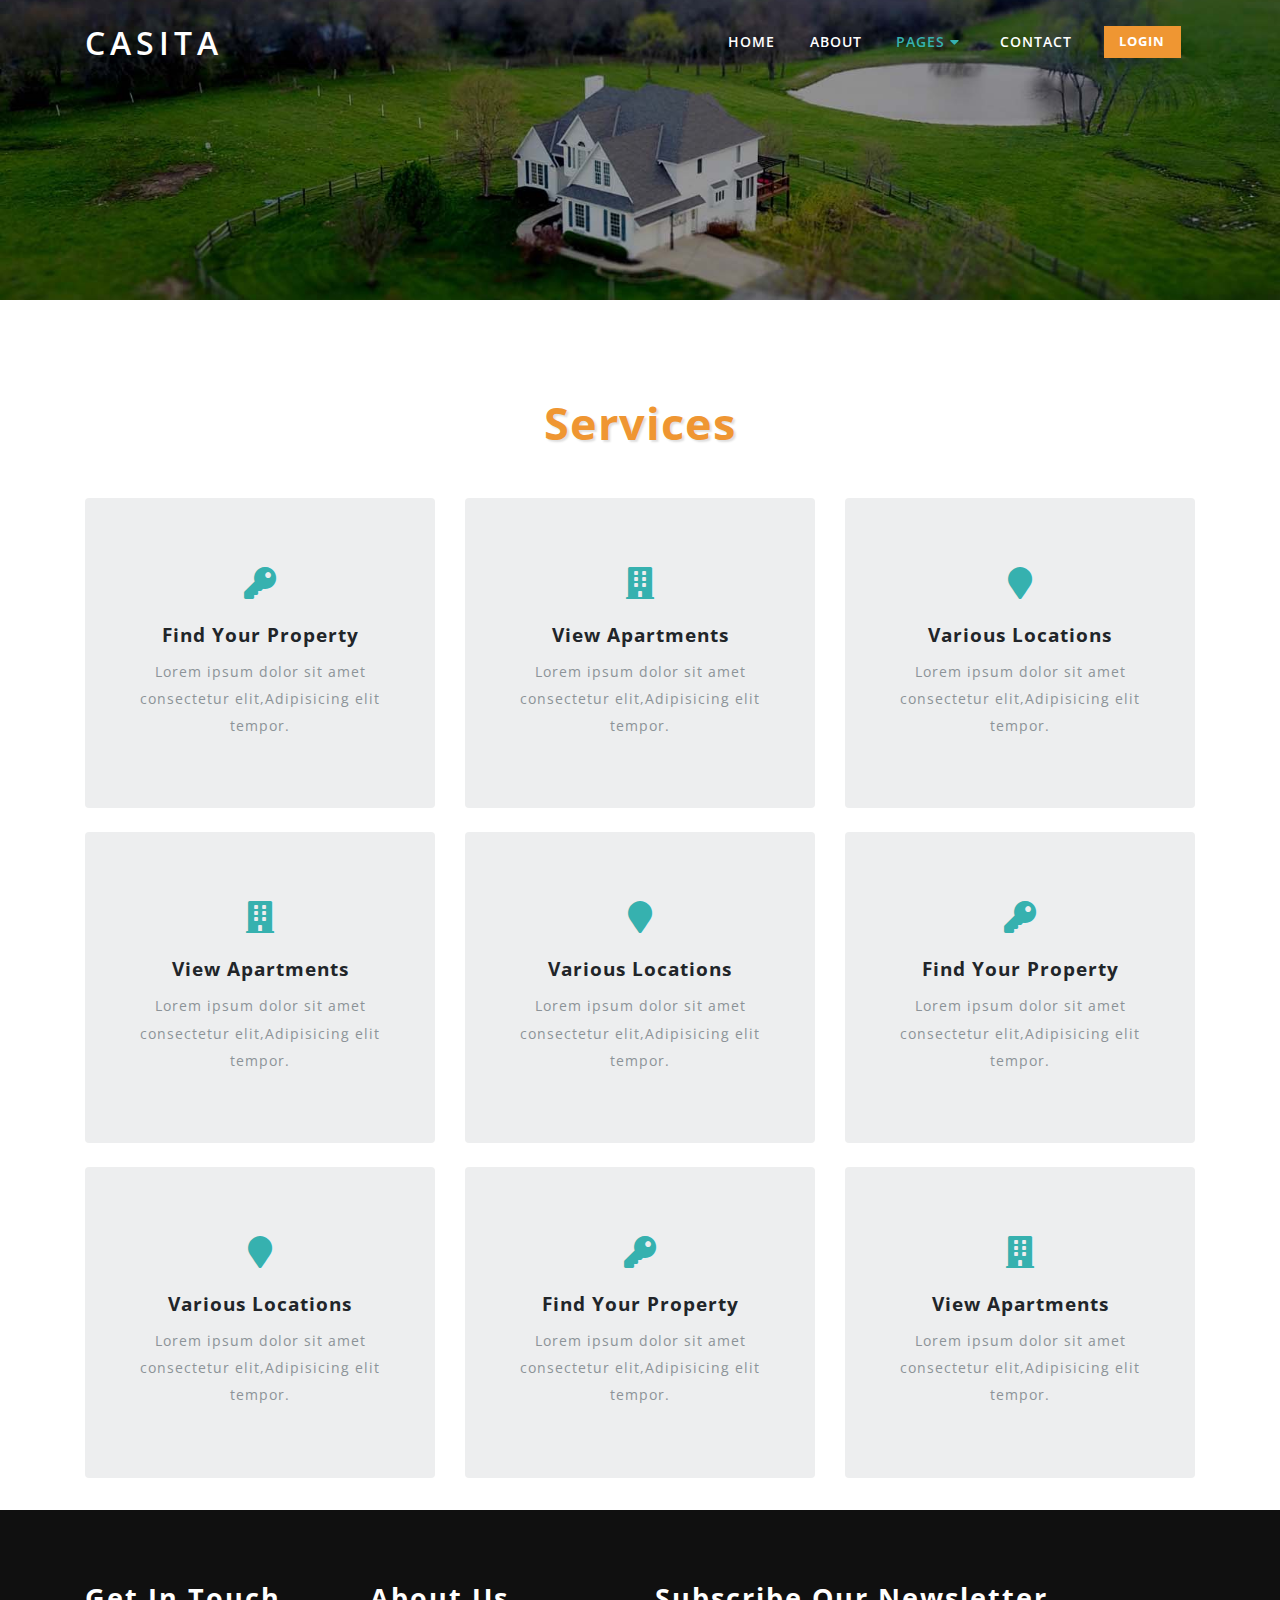
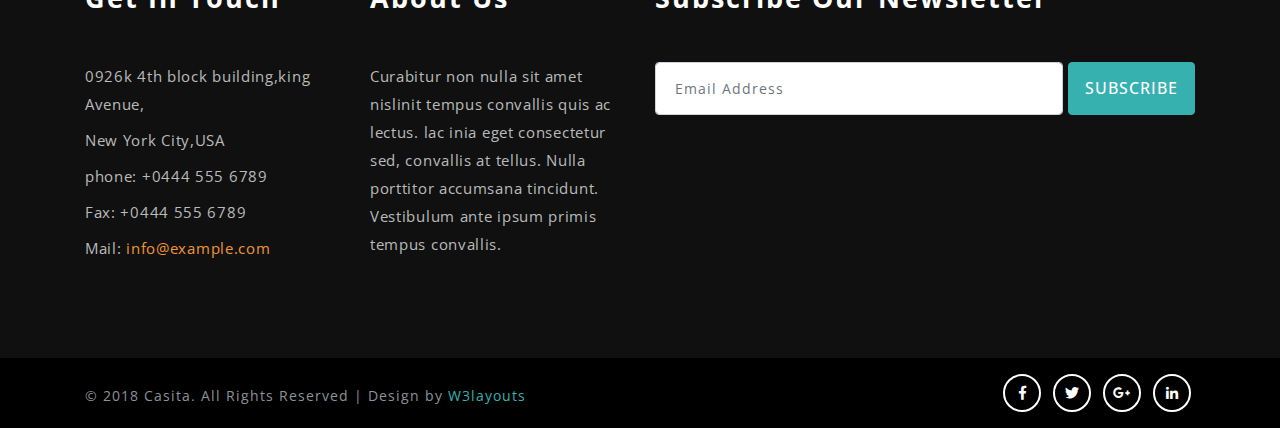
<file: services.html>
<!--
	Author: W3layouts
	Author URL: http://w3layouts.com
	License: Creative Commons Attribution 3.0 Unported
	License URL: http://creativecommons.org/licenses/by/3.0/
-->
<!DOCTYPE html>
<html lang="zxx">

<head>
    <title>Casita A Real Estate Category Bootstrap responsive Web Template | Services :: w3layouts</title>
    <meta name="viewport" content="width=device-width, initial-scale=1">
    <meta charset="utf-8">
    <meta name="keywords" content="Casita a Responsive web template, Bootstrap Web Templates, Flat Web Templates, Android Compatible web template, 
Smartphone Compatible web template, free webdesigns for Nokia, Samsung, LG, SonyEricsson, Motorola web design" />
    <script>
        addEventListener("load", function() {
            setTimeout(hideURLbar, 0);
        }, false);

        function hideURLbar() {
            window.scrollTo(0, 1);
        }

    </script>
    <link href="css/bootstrap.css" rel='stylesheet' type='text/css' />
    <link href="css/style.css" rel='stylesheet' type='text/css' />
    <link href="css/fontawesome-all.css" rel="stylesheet">
    <link href="//fonts.googleapis.com/css?family=Open+Sans:300,300i,400,400i,600,600i,700,700i,800" rel="stylesheet">
</head>

<body>
    <!-- mian-content -->
    <section class="mian-content-1">
        <!-- /header-top-->
            <div class="header-top">
				<div class="container">
					<header class="mainheader py-3">
						<nav class="navbar navbar-expand-lg navbar-light bg-light RWDpagescrollfix">
							<h1><a class="navbar-brand" href="index.html">Casita</a></h1>
							<button class="navbar-toggler" type="button" data-toggle="collapse" data-target=".navbar-toggle" aria-controls="navbarNavAltMarkup" aria-expanded="false" aria-label="Toggle navigation">
							<span class="navbar-toggler-icon"></span>
						  </button>
							<div class="collapse navbar-collapse navbar-toggle justify-content-end" id="navbarNavAltMarkup">
								<ul class="navbar-nav">
									
									<li><a class="nav-link text-uppercase" href="index.html">Home</a></li>
									<li><a class="nav-link text-uppercase" href="about.html">About</a></li>
									<li class="nav-item dropdown active">
										<a class="nav-link text-uppercase dropdown-toggle" href="#" id="navbarDropdown" role="button" data-toggle="dropdown" aria-haspopup="true" aria-expanded="false">
										   Pages <i class="fas fa-caret-down"></i>
									</a>
										<div class="dropdown-menu" aria-labelledby="navbarDropdown">
											<a class="dropdown-item" href="services.html">Services</a>
											<a class="dropdown-item" href="gallery.html" title="">Gallery</a>
										</div>
									</li>
									<li> <a class="nav-link text-uppercase" href="contact.html">Contact</a></li>
								</ul>
								<div class="top-info text-left">
									<ul>
										
										<li class="number-phone"><a class="nav-link request text-uppercase font-weight-bold" href="#" data-toggle="modal" data-target="#exampleModalCenter">Login</a></li>
									</ul>
								</div>
							</div>
						</nav>
					</header>
                <!-- /header-top-->
				</div>
				
            </div>
        <!-- //header-top-->
    </section>
    <!-- //mian-content-->
  <!-- /features -->
    <section class="banner-bottom py-lg-5 py-md-5 py-3" id="feature">
        <div class="container">
            <div class="inner-sec py-lg-5 py-3">
                <h3 class="tittle text-center"> Services</h3>
                <div class="row mt-lg-5 mt-md-4 mt-4">
                    <div class="col-lg-4 about-in text-center">
                        <div class="card">
                            <div class="card-body">
                                <i class="fas fa-key mb-4"></i>
                                <h5 class="card-title">Find Your Property</h5>
                                <p class="card-text">Lorem ipsum dolor sit amet consectetur elit,Adipisicing elit tempor.</p>
                            </div>
                        </div>

                    </div>
                    <div class="col-lg-4 about-in text-center">
                        <div class="card">
                            <div class="card-body">
                               <i class="fas fa-building mb-4"></i>
                                <h5 class="card-title">View Apartments</h5>
                                <p class="card-text">Lorem ipsum dolor sit amet consectetur elit,Adipisicing elit tempor.</p>
                            </div>
                        </div>

                    </div>

                    <div class="col-lg-4 about-in text-center">
                        <div class="card">
                            <div class="card-body">
                                <i class="fas fa-map-marker mb-4"></i>
                                <h5 class="card-title">Various Locations</h5>
                                <p class="card-text">Lorem ipsum dolor sit amet consectetur elit,Adipisicing elit tempor.</p>
                            </div>
                        </div>
                    </div>
                    <div class="col-lg-4 about-in mt-lg-4 text-center">
                        <div class="card">
                            <div class="card-body">
                                <i class="fas fa-building mb-4"></i>
                                <h5 class="card-title">View Apartments</h5>
                                <p class="card-text">Lorem ipsum dolor sit amet consectetur elit,Adipisicing elit tempor.</p>
                            </div>
                        </div>

                    </div>
                    

                    <div class="col-lg-4 about-in mt-lg-4 text-center">
                        <div class="card">
                            <div class="card-body">
                               <i class="fas fa-map-marker mb-4"></i>
                                <h5 class="card-title">Various Locations</h5>
                                <p class="card-text">Lorem ipsum dolor sit amet consectetur elit,Adipisicing elit tempor.</p>
                            </div>
                        </div>
                    </div>
					
                    <div class="col-lg-4 about-in mt-lg-4 text-center">
                        <div class="card">
                            <div class="card-body">
                               <i class="fas fa-key mb-4"></i>
                                <h5 class="card-title">Find Your Property</h5>
                                <p class="card-text">Lorem ipsum dolor sit amet consectetur elit,Adipisicing elit tempor.</p>
                            </div>
                        </div>

                    </div>
                    <div class="col-lg-4 about-in mt-lg-4 text-center">
                        <div class="card">
                            <div class="card-body">
                               <i class="fas fa-map-marker mb-4"></i>
                                <h5 class="card-title">Various Locations</h5>
                                <p class="card-text">Lorem ipsum dolor sit amet consectetur elit,Adipisicing elit tempor.</p>
                            </div>
                        </div>
                    </div>
					
					<div class="col-lg-4 about-in mt-lg-4 text-center">
                        <div class="card">
                            <div class="card-body">
                               <i class="fas fa-key mb-4"></i>
                                <h5 class="card-title">Find Your Property</h5>
                                <p class="card-text">Lorem ipsum dolor sit amet consectetur elit,Adipisicing elit tempor.</p>
                            </div>
                        </div>

                    </div>
					<div class="col-lg-4 about-in mt-lg-4 text-center">
                        <div class="card">
                            <div class="card-body">
                                <i class="fas fa-building mb-4"></i>
                                <h5 class="card-title">View Apartments</h5>
                                <p class="card-text">Lorem ipsum dolor sit amet consectetur elit,Adipisicing elit tempor.</p>
                            </div>
                        </div>

                    </div>
                </div>

            </div>
        </div>
    </section>
    <!-- //features -->
<!--/newsletter-->
    <footer class="newsletter_right pymd-5 py-4" id="footer">
        <div class="container">
            <div class="inner-sec py-md-5 py-3">
                <div class="row mb-md-4 mb-md-3">
					<div class="col-lg-3 col-md-6 social-info text-left">
                       <h3 class="tittle1 foot mb-md-5 mb-4 text-white">Get in touch</h3>
						<p>0926k 4th block building,king Avenue, </p>
						<p class="my-2"> New York City,USA</p>
						<p class="phone">phone: +0444 555 6789</p>
						<p class="phone my-2">Fax: +0444 555 6789</p>
						<p class="phone">Mail:
							<a href="mailto:info@example.com">info@example.com</a>
						</p>

                    </div>
					<div class="col-lg-3 col-md-6 social-info text-left">
					 <h3 class="tittle1 foot mb-md-5 mb-4 text-white">About Us</h3>
                       <p>Curabitur non nulla sit amet nislinit tempus convallis quis ac lectus. lac inia eget consectetur sed, convallis at tellus.
						Nulla porttitor accumsana tincidunt. Vestibulum ante ipsum primis tempus convallis.</p>

                    </div>
                    <div class="col-lg-6 col-md-12 n-right tex-left">
                        <h3 class="tittle1 foot mb-md-5 mb-4 text-white">Subscribe our Newsletter</h3>
                        <form action="#" method="post">
                            <div class="form-group d-flex">
                                <input class="form-control" type="email" name="Email" placeholder=" Email Address" required="">
                                <input class="form-control submit text-uppercase" type="submit" value="Subscribe">
                            </div>
                        </form>
                    </div>
                </div>
            </div>
        </div>
    </footer>
	<div class="copyright py-3">
		<div class="container">
			<div class="row">
				<div class="col-md-8">      
					<p class="copy-right mt-2">© 2018 Casita. All Rights Reserved | Design by
						<a href="http://w3layouts.com/"> W3layouts </a>
					</p>
				</div>
				<div class="col-md-4">
					<ul class="social-icons scial justify-content-end">
						<li class="mr-1"><a href="#"><span class="fab fa-facebook-f"></span></a></li>
						<li class="mx-1"><a href="#"><span class="fab fa-twitter"></span></a></li>
						<li class="mx-1"><a href="#"><span class="fab fa-google-plus-g"></span></a></li>
						<li class="mx-1"><a href="#"><span class="fab fa-linkedin-in"></span></a></li>
					</ul>
				</div>
			</div>
		</div>
	</div>
    <!--//newsletter-->
    <!--model-forms-->
    <!--/Login-->
    <div class="modal fade" id="exampleModalCenter" tabindex="-1" role="dialog" aria-hidden="true">
        <div class="modal-dialog modal-dialog-centered" role="document">
            <div class="modal-content">
                <div class="modal-header text-center">
                    <button type="button" class="close" data-dismiss="modal" aria-label="Close">
                        <span aria-hidden="true">&times;</span>
                    </button>
                </div>
                <div class="modal-body">
					<div class="login px-4 mx-auto mw-100">
                        <h5 class="text-center mb-4">Login Now</h5>
                        <form action="#" method="post">
                            <div class="form-group">
                                <label class="mb-2">Email address</label>
                                <input type="email" class="form-control" id="exampleInputEmail1" aria-describedby="emailHelp" placeholder="" required="">
                                <small id="emailHelp" class="form-text text-muted">We'll never share your email with anyone else.</small>
                            </div>
                            <div class="form-group">
                                <label class="mb-2">Password</label>
                                <input type="password" class="form-control" id="exampleInputPassword1" placeholder="" required="">
                            </div>
                            <div class="form-check mb-2">
                                <input type="checkbox" class="form-check-input" id="exampleCheck1">
                                <label class="form-check-label" for="exampleCheck1">Check me out</label>
                            </div>
                            <button type="submit" class="btn btn-primary submit mb-4">Sign In</button>
                            <p class="text-center pb-4">
                                <a href="#" data-toggle="modal" data-target="#exampleModalCenter2"> Don't have an account?</a>
                            </p>
                        </form>
                    </div>
                </div>
            </div>
        </div>
    </div>
    <!--//Login-->
    <!--/Register-->
    <div class="modal fade" id="exampleModalCenter2" tabindex="-1" role="dialog" aria-hidden="true">
        <div class="modal-dialog modal-dialog-centered" role="document">
            <div class="modal-content">
                <div class="modal-header text-center">
                    <button type="button" class="close" data-dismiss="modal" aria-label="Close">
                        <span aria-hidden="true">&times;</span>
                    </button>
                </div>
                <div class="modal-body">
                    <div class="login px-4 mx-auto mw-100">
                        <h5 class="text-center mb-4">Register Now</h5>
                        <form action="#" method="post">
                            <div class="form-group">
                                <label>First name</label>

                                <input type="text" class="form-control" id="validationDefault01" placeholder="" required="">
                            </div>
                            <div class="form-group">
                                <label>Last name</label>
                                <input type="text" class="form-control" id="validationDefault02" placeholder="" required="">
                            </div>

                            <div class="form-group">
                                <label class="mb-2">Password</label>
                                <input type="password" class="form-control" id="password1" placeholder="" required="">
                            </div>
                            <div class="form-group">
                                <label>Confirm Password</label>
                                <input type="password" class="form-control" id="password2" placeholder="" required="">
                            </div>

                            <button type="submit" class="btn btn-primary submit mb-4">Register</button>
                            <p class="text-center pb-4">
                                <a href="#">By clicking Register, I agree to your terms</a>
                            </p>
                        </form>

                    </div>
                </div>

            </div>
        </div>
    </div>
    <!--//Register-->

    <!--//model-form-->
    <!-- js -->
    <script src="js/jquery-2.2.3.min.js"></script>
    <script>
        $(window).scroll(function() {
            if ($(document).scrollTop() > 150) {
                $('nav.pagescrollfix,nav.RWDpagescrollfix').addClass('shrink');
            } else {
                $('nav.pagescrollfix,nav.RWDpagescrollfix').removeClass('shrink');
            }
        });

    </script>
    
    <script>
        $(document).ready(function() {
            $(".dropdown").hover(
                function() {
                    $('.dropdown-menu', this).stop(true, true).slideDown("fast");
                    $(this).toggleClass('open');
                },
                function() {
                    $('.dropdown-menu', this).stop(true, true).slideUp("fast");
                    $(this).toggleClass('open');
                }
            );
        });

    </script>
    <!-- //dropdown nav -->

    <!-- password-script -->
    <script>
        window.onload = function() {
            document.getElementById("password1").onchange = validatePassword;
            document.getElementById("password2").onchange = validatePassword;
        }

        function validatePassword() {
            var pass2 = document.getElementById("password2").value;
            var pass1 = document.getElementById("password1").value;
            if (pass1 != pass2)
                document.getElementById("password2").setCustomValidity("Passwords Don't Match");
            else
                document.getElementById("password2").setCustomValidity('');
            //empty string means no validation error
        }

    </script>
    <!-- //password-script -->

    <!--/ start-smoth-scrolling -->
    <script src="js/move-top.js"></script>
    <script src="js/easing.js"></script>
    <script>
        jQuery(document).ready(function($) {
            $(".scroll").click(function(event) {
                event.preventDefault();
                $('html,body').animate({
                    scrollTop: $(this.hash).offset().top
                }, 900);
            });
        });

    </script>
    <script>
        $(document).ready(function() {
            /*
            						var defaults = {
            							  containerID: 'toTop', // fading element id
            							containerHoverID: 'toTopHover', // fading element hover id
            							scrollSpeed: 1200,
            							easingType: 'linear' 
            						 };
            						*/

            $().UItoTop({
                easingType: 'easeOutQuart'
            });

        });

    </script>
    <!--// end-smoth-scrolling -->
    <!-- /js -->
    <script src="js/bootstrap.js"></script>
    <!-- //js -->
</body>
</html>
</file>
<file: css/style.css>
/*--
	Author: W3Layouts
	Author URL: http://w3layouts.com
	License: Creative Commons Attribution 3.0 Unported
	License URL: http://creativecommons.org/licenses/by/3.0/
--*/


.bor{
    border: 1px solid black;
    shape-inside:circle()
}
.logoo{
    width: 150px;
    height: 65px;
    border-radius: 15px;
}



html,
body {
    margin: 0;
    font-size: 100%;
    font-family: 'Open Sans', sans-serif;
    background: #fff;
}

body a {
    text-decoration: none;
    transition: 0.5s all;
    -webkit-transition: 0.5s all;
    -moz-transition: 0.5s all;
    -o-transition: 0.5s all;
    -ms-transition: 0.5s all;
    font-family: 'Open Sans', sans-serif;
}

a:hover {
    text-decoration: none;
}

input[type="button"],
input[type="submit"],
input[type="text"],
input[type="email"],
input[type="search"] {
    transition: 0.5s all;
    -webkit-transition: 0.5s all;
    -moz-transition: 0.5s all;
    -o-transition: 0.5s all;
    -ms-transition: 0.5s all;
    font-family: 'Open Sans', sans-serif;
}

h1,
h2,
h3,
h4,
h5,
h6 {
    margin: 0;
    font-family: 'Open Sans', sans-serif;
    letter-spacing: 1px;
    font-weight: 700;
}

p {
    margin: 0;
    font-size: 0.85em;
    color: #8c9398;
    line-height: 2em;
    letter-spacing: 1px;
}

ul {
    margin: 0;
    padding: 0;
}

/*--/header --*/

header.mainheader {
    display: -webkit-box;
    display: -ms-flexbox;
    display: flex;
    -ms-flex-wrap: wrap;
    flex-wrap: wrap;
}

nav.navbar.second {
    border: none !important;
    transition: all 1s ease;
    flex-basis: 100%;
    -webkit-flex-basis: 100%;
    order: 2;
}

/*--/navbar--*/

.navbar {
    padding: 0em 0em;
    /*-- border-bottom: 1px solid rgba(243, 242, 242, 0.41); --*/
    background: transparent !important;
    flex-basis: 100%;
    -webkit-flex-basis: 100%
}

/*--logo--*/

h1 a.navbar-brand {
    font-size: 0.8em;
    text-transform: uppercase;
    font-weight: 600;
    letter-spacing: 5px;
    color: #fff;
}

.navbar-light .navbar-brand {
    color: #fff;
    font-family: 'Open Sans', sans-serif;
}

.logo i {
    color: #03cce6;
    text-shadow: none;
}

/*--logo--*/

a.navbar-b li.nav-item {
    margin: 0 1px;
}

.navbar-light .navbar-nav .nav-link {
    padding: 0.3em 1.2em;
    color: #ffffff;
    background: transparent;
    font-size: 0.9em;
    letter-spacing: 1px;
    text-transform: capitalize;
    font-weight: 600;
}

.navbar-light .navbar-nav .show > .nav-link,
.navbar-light .navbar-nav .active > .nav-link,
.navbar-light .navbar-nav .nav-link.show,
.navbar-light .navbar-nav .nav-link.active,
.navbar-light .navbar-nav .nav-link:hover,
.navbar-light .navbar-nav .nav-link:focus {
    background: transparent;
    color: #36b1af;
}

.dropdown-item {
    padding: 0.5em 1.5rem;
    font-size: 0.9em;
    margin: 0;
}

.dropdown-menu {
    margin: 0;
    padding: 0;
}

.dropdown-menu.second {
    min-width: 9rem !important;
}

.navbar-light .navbar-brand:hover,
.navbar-light .navbar-brand:focus {
    color: #fff;
}

a.nav-link.request {
    padding: 0.5em 1.2em;
    color: #ffffff;
    background: transparent;
    font-size: 0.9em;
    letter-spacing: 1px;
    font-weight: 600;
    background: #ef9632;
}

/*---*/

.dropdown-toggle::after {
    width: 0;
    height: 0;
    margin-left: 0;
    content: "";
    border-top: 0.3em solid;
    border-right: 0.3em solid transparent;
    border: 0px;
}

li.nav-item.active {
    color: #03cce6;
}

.dropdown-item:hover,
.dropdown-item:focus {
    color: #36b1af;
    text-decoration: none;
    background-color: transparent;
}

/*-- /nav.navbar.second --*/

nav.navbar.second {
    border: none !important;
    transition: all 1s ease;
}

a.nav-item.nav-link.sec {
    padding: 0.3em 1.2em;
    color: #36b1af;
    font-size: 0.9em;
    letter-spacing: 1px;
    font-weight: 600 !important;
}

a.nav-item.nav-link.sec:hover {
    color: #36b1af;
}

a.pagescrolldisplay {
    visibility: hidden;
    transition: all 0s ease;
}

nav.navbar.shrink.pagescrollfix a.pagescrolldisplay {
    visibility: visible;
    transition: all 0.5s ease;
    color: #000000;
}

nav.navbar.shrink.pagescrollfix {
    width: 100%;
    < !--height: 65px;
    -- > box-shadow: 0 1px 0 0 #dadada;
    position: fixed;
    left: 0px;
    transition: all 1.2s ease;
    -webkit-box-shadow: 0 0 10px rgba(0, 0, 0, 0.2);
    -moz-box-shadow: 0 0 10px rgba(0, 0, 0, 0.2);
    box-shadow: 0 0 10px rgba(0, 0, 0, 0.2);
    background: #fff !important;
    z-index: 9;
}

a.navbar-brand.pagescrolldisplay i {
    font-size: 2em;
    color:#333;
}

nav.navbar.shrink .navbar-brand img {
    < !--height: 50px;
    width: 120px;
    -- > transition: all 1s ease;
}

nav.navbar.shrink a {
    < !--font-size: 14px;
    -- > transition: all 1s ease;
}

nav.navbar.shrink .navbar-toggler {

    transition: all 1.5s ease;
}

.bg-transparent {
    background: transparent;
}

/*-- //nav.navbar.second --*/

.top-info ul li {
    list-style: none;
    display: inline-block;
    margin: 0 1em;
    color: #ffffff;
    letter-spacing: 1px;
    font-size: 0.9em;
    vertical-align: top;
}

/*-- //header --*/

/*--/banner-content--*/

.mian-content {
    background: url(../images/bg.jpg);
    position: relative;
    background-size: cover;
    height: 100%;
    background-position: center;
    background-repeat: no-repeat;
}

.banner-content {
    padding: 10em 0 0em 0;
}
.banner-high-lights {
    padding-top: 18em;
}
.ban-text {
    background: #36b1af;
}
.banner-content h4 {
    font-size: 1em;
    padding: 1.1em 0 1.25em;
    display: block;
    font-weight: 300;
    margin-bottom: 1em;
    letter-spacing: 2px;
}

.banner-content h3 {
    color: #fff;
    font-size: 2.5em;
    text-shadow: 0 1px 2px rgba(0, 0, 0, .6);
    letter-spacing: 1px;
    text-transform: uppercase;
}

.bg-gd h5 {
    font-size: 1.2em;
    font-weight: 700;
    text-transform: uppercase;
    color: #333;
}

.banner-high-lights .bg-gd {
    vertical-align: top;
    font-weight: 300;
    font-size: 0.9em;
    letter-spacing: 1px;
    line-height: 1.8em;
    background: #fff;
    padding: 2em 1.1em;
    color: #999;
    position: relative;
    -webkit-transition: 1s ease-in-out;
    -moz-transition: 1s ease-in-out;
    -o-transition: 1s ease-in-out;
    transition: 1s ease-in-out;
}
.bg-gd:hover i,
.bg-gd.active i {
    color: #fff;
    background: #36b1af;
}

.rotate {
    margin-top: 0em;
}

.rotate a {
    font-size: 1.5em;
    color: #fff;
    font-weight: 700;
    letter-spacing: 1px;
}

.rotate a i {
    -webkit-animation: bounce 2s infinite ease-in-out;
    z-index: 9;
    text-align:center;
    display: block;
}

@-webkit-keyframes bounce {
    0%,
    20%,
    60%,
    100% {
        -ms-transform: translateY(0);
    }
    0%,
    20%,
    60%,
    100% {
        -o-transform: translateY(0);
    }
    0%,
    20%,
    60%,
    100% {
        -moz-transform: translateY(0);
    }
    0%,
    20%,
    60%,
    100% {
        -webkit-transform: translateY(0);
    }
    40% {
        -webkit-transform: translateY(-20px);
    }
    80% {
        -webkit-transform: translateY(-10px);
    }
}

.top-content-right .rotate a {
    font-size: 0.9em;
    color: #fff;
    font-weight: 300;
    letter-spacing: 1px;
    letter-spacing: 2px;
    text-transform: uppercase;
}
.bg-gd i {
    font-size: 1.8em;
    width: 70px;
    height: 70px;
    border-radius: 50%;
    background: #fff;
    color: #222;
    position: absolute;
    bottom: -41%;
    line-height: 74px;
    left: 36%;
}

/*--//banner-content--*/

/*-- /banner-info --*/
.mian-content-1 {
    background: url(../images/bg.jpg);
    background-size: cover;
    background-position: center;
   min-height:300px;
}
/*--/introduction--*/

.intro {
    width: 64%;
}

h3.main {
    font-size: 1.7em;
    line-height: 1.5em;
}

h3.main mark {
    padding: 0.4em 0.4em;
    background-color: #ccffe4;
}

.about-in .card {
    padding: 3em 0.5em;
    border: 1px solid transparent;
    -webkit-transition: box-shadow 0.3s ease-in-out;
    -moz-transition: box-shadow 0.3s ease-in-out;
    -ms-transition: box-shadow 0.3s ease-in-out;
    -o-transition: box-shadow 0.3s ease-in-out;
    transition: box-shadow 0.3s ease-in-out;
    background: #edeeef;
    
}

.about-in .card:hover {
    background: #fff;
    -webkit-box-shadow: 0px 0px 18.69px 2.31px rgba(204, 204, 223, 0.5);
    -moz-box-shadow: 0px 0px 18.69px 2.31px rgba(204, 204, 223, 0.5);
    box-shadow: 0px 0px 18.69px 2.31px rgba(204, 204, 223, 0.5);
}

.about-in p.card-text {
    line-height: 2em;
}

.about-in .card i {
    font-size: 2em;
    color: #36b1af;
}
.about-in:hover .card i {
    color: #ef9632;
}
.about-in .card h5.card-title {
    font-size: 1.2em;
}

.about-right h3.ttile {
    font-size: 1.4em;
    line-height: 1.3em;
}

h4.sub-tittle {
    margin: 1.2em 0 0 0;
    font-size: 15px;
    color: #36b1af;
    text-transform: uppercase;
}

ul.author li {
    list-style: none;
    margin: 0 2em 0 0em;
}

ul.author li img {
    border-radius: 50%;
    -weblit-border-radius: 50%;
    -o-border-radius: 50%;
    -ms-border-radius: 50%;
    -moz-border-radius: 50%;
    border: 4px solid #ddd;
}

ul.author li {
    color: #888;
    font-size: 0.8em;
    letter-spacing: 1px;
}

ul.author li span {
    display: block;
    font-weight: 600;
    color: #37393c;
    font-size: 1.3em;
}

.about-right {
    padding-left: 3em;
}

/*--//introduction--*/

/*-- /services--*/

h3.tittle span {
    display: block;
    text-transform: uppercase;
    font-size: 0.3em;
    color: #ff4081;
    letter-spacing: 4px;
    font-weight: 600;
}

h3.tittle {
    text-shadow: 2px 2px 2px rgba(41, 41, 41, 0.15);
    font-size: 40px;
    color: #ef9632;
   
    font-weight: 700;
}

.about-in.middle-grid-info .card {
    padding: 2em 1.5em;
    background: #edeeef;
    border-bottom: 4px solid #ef9632;
}

.about-in.middle-grid-info .card-body {
    padding: 0;
}

.about-in.middle-grid-info h5.card-title {
    font-size: 1.3em;
    line-height: 1.4em;
}

.about-in.middle-grid-info:hover .card,
.about-in.middle-grid-info.active .card {
    border-bottom: 4px solid #36b1af;
}
/*-- //services--*/
.advantage_left h4 {
    font-size: 15px;
    font-weight: 700;
    text-transform: uppercase;
    letter-spacing: 2px;
    color: #36b1af;
}
.advantage_left1 img {
    width: 200px;
    height: 200px;
    border-radius: 50%;
}
.advantage_left h3 {
    font-size: 30px;
    font-weight: 700;
    letter-spacing: 2px;
}
/*-- choose --*/
.choose{
	background: url(../images/bg1.jpg) no-repeat;
    background-size: cover;
    -webkit-background-size: cover;
    -moz-background-size: cover;
    -o-background-size: cover;
    -ms-background-size: cover;
    background-attachment: fixed;
}
.choose_top {
    padding: 55px 40px;
}
.choose_top h3 {
    font-size: 30px;
    letter-spacing: 1px;
    font-weight: 500;
    line-height: 1.4em;
}
.choose_top h4 {
    font-size: 25px;
    letter-spacing: 1px;
    font-weight: 500;
    line-height: 1.4em;
}
.choose_top p {
    font-size: 15px;
    line-height: 1.8em;
}
.choose_top a {
    font-size: 16px;
    padding: 8px 30px;
    background: #36b1af;
    outline: none;
    border: none;
    display: inline-block;
    letter-spacing: 2px;
}
.choose_top a:hover{
    background: #ef9632;
}
/*-- //choose --*/
.clients{
	background: url(../images/bg2.jpg) no-repeat;
    background-size: cover;
    -webkit-background-size: cover;
    -moz-background-size: cover;
    -o-background-size: cover;
    -ms-background-size: cover;
    background-attachment: fixed;
}
/*-- stats --*/

.stats_info p {
    font-size: 2.5em;
    letter-spacing: 1px;
    line-height: 2;
    color: #36b1af;
    font-weight: 800;
}
.stats_info h4 {
    color: #4f4f50;
    font-size: 0.85em;
    text-transform: uppercase;
    font-weight: 600;
    margin-bottom: 1em;
}
.stats_info i {
    font-size: 2.3em;
    color: #ef9632;
    margin: 0;
}
.stats_bottom_grid_left img {
	margin: 0 auto;
}
.stats_info {
	text-align: center;
	padding: 0;
	border-top: none;
	border-bottom: none;
}

.stats_info:nth-child(3) {
	border-right: 0px;
}

.stats_info:nth-child(2) {
	border-left: 0px;
	border-right: 0px;
}
/*--//stats--*/
/*-- team --*/

.team-info-content {
    background-color: #FFF;
    display: block;
    overflow: hidden;
    position: relative;
    -webkit-transition: all 0.5s;
    -moz-transition: all 0.5s;
    -ms-transition: all 0.5s;
    -o-transition: all 0.5s;
    transition: all 0.5s;
    opacity: 1;
    filter: alpha(opacity=100);
}

.team-info-content img {
    width: 100%;
    -webkit-transition: all 0.5s;
    -moz-transition: all 0.5s;
    -ms-transition: all 0.5s;
    -o-transition: all 0.5s;
    transition: all 0.5s;
}

.team-info-content:before {
    content: '';
    background-color: rgba(0, 0, 0, 0);
    left: 0;
    top: 0;
    right: 0;
    bottom: 0;
    position: absolute;
    -webkit-transition: all 0.5s;
    -moz-transition: all 0.5s;
    -ms-transition: all 0.5s;
    -o-transition: all 0.5s;
    transition: all 0.5s;
}

.team-info-content:hover:before {
    background-color: rgba(0, 0, 0, 0.8);
}

.team-info-content:hover .view-caption {
    -moz-transform: translateY(0%) scale(1);
    -o-transform: translateY(0%) scale(1);
    -ms-transform: translateY(0%) scale(1);
    -webkit-transform: translateY(0%) scale(1);
    transform: translateY(0%) scale(1);
}

.view-caption {
    background-color: #36b1af;
    bottom: 0;
    height: 20%;
    left: 0;
    padding: 16px 20px;
    position: absolute;
    right: 0;
    z-index: 99;
    -webkit-transition: all 0.5s;
    -moz-transition: all 0.5s;
    -ms-transition: all 0.5s;
    -o-transition: all 0.5s;
    transition: all 0.5s;
    -moz-transform: translateY(150%) scale(1.5);
    -o-transform: translateY(150%) scale(1.5);
    -ms-transform: translateY(150%) scale(1.5);
    -webkit-transform: translateY(150%) scale(1.5);
    transform: translateY(150%) scale(1.5);
}
.team-description p{
	color:#ef9632;
}
.view-caption .team-description h4 {
    color: #000;
    font-size: 1.5em;
    font-weight: normal;
    margin-top: 5px;
}

.view-caption .team-description p {
    color: #000;
    font-size: 1em;
}

.view-caption ul li {
    display: inline-block;
    list-style: none;
}

.view-caption ul.social-icons li a {
    background-color: #fff;
    border-radius: 50%;
    -webkit-border-radius: 50%;
    -o-border-radius: 50%;
    -ms-border-radius: 50%;
    -moz-border-radius: 50%;
    color: #ec1c24;
    display: inline-block;
    height: 28px;
    text-align: center;
    line-height: 25px;
    width: 28px;
    -webkit-transition: all 0.5s;
    -moz-transition: all 0.5s;
    -ms-transition: all 0.5s;
    -o-transition: all 0.5s;
    font-size: 0.8em;
}

.view-caption ul.social-icons li a:hover {
    opacity: 0.8;
}

.team-description h4 {
    font-size: 1.1em;
}

/*-- //team --*/
/*--bottom-last--*/

.bottom-last {
    background: url(../images/banner3.jpg) no-repeat 0px 0px;
    background-size: cover;
    -webkit-background-size: cover;
    -moz-background-size: cover;
    -o-background-size: cover;
    -ms-background-size: cover;
}

section.bottom-last h3 {
    font-size: 2em;
    font-weight: 700;
    color: #fff;
    margin: 3em 0 0.5em 0;
    text-shadow: 2px 2px 2px rgba(29, 28, 28, 0.15);
}

.bottom-bg {
    padding: 2em 9em;
}

.bottom-bg p {
    width: 62%;
}

/*--bottom-last--*/

.feedback-top {
    padding: 2em;
    background: rgba(0, 0, 0, 0.44);
    position: relative;
}
.feedback-top:after {
    content: '';
    position: absolute;
    top: 100%;
    right: 6%;
    width: 0;
    height: 0;
    border-top: 15px solid #000;
    border-right: 12px solid transparent;
    border-left: 4px solid transparent;
    transform: rotate(0deg);
}

.feedback-top p {
    margin: 0;
    color: #fff;
}

.feedback-img {
    float: right;
    width: 17%;
    background: #e4e4e4;
    padding: 0.3em;
    border-radius: 50%;
    -webkit-border-radius: 50%;
    -o-border-radius: 50%;
    -ms-border-radius: 50%;
    -moz-border-radius: 50%;
}

.feedback-grids {
    margin: 2em 0 0;
}

.feedback-img img {
    width: 100%;
}

.feedback-info {
    margin: 1em !important;
}

.feedback-img-info {
    float: left;
    width: 65%;
    margin: 1em 0 0 2em;
}

.feedback-img-info h5 {
    color:#36b1af;
    font-size: 1em;
    letter-spacing: 1px;
    font-weight: 700;
    text-transform: uppercase;
}

.feedback-img-info p {
    color: #fff;
    margin-top: .5em;
}

.feedback-img-info p span {
    color: #b1b2b3;
    font-size: 0.85em;
}

.icon-test i {
    font-size: 2em;
    color: #fcd000;
    margin-left: .4em;
    position: relative;
}

.icon-test {
    position: relative;
}

.icon-test:before {
    content: " ";
    position: absolute;
    background: #d5d8da;
    width: 77%;
    height: 2%;
    top: 54%;
    right: 5%;
}

/*-- //feedback --*/

/*--model-forms--*/

.modal-header {
    border: none;
}

.login h5 {
    font-size: 1.2em;
    color: #333;
    text-transform: uppercase;
    font-weight: 600;
}

.login button.btn.btn-primary.submit {
    background: #495057;
    padding: 0.5em 2em;
    letter-spacing: 1px;
    border: none;
}

.login button.btn.btn-primary.submit:hover {
    background: #36b1af;
}

.login a {
    color: #97989a;
}

.login label {
    font-weight: 400;
    color: #5a5757;
    font-size: 0.9em;
    letter-spacing: 1px;
}

.video iframe {
    width: 100%;
    height: auto;
}

/*--//model-forms--*/

/*--/inner-page--*/

.inner-page {
    background: url(../images/3.jpg) no-repeat center;
    background-size: cover;
    -o-background-size: cover;
    -moz-background-size: cover;
    -ms-background-size: cover;
    -webkit-background-size: cover;
    min-height: 250px;
}

ol.breadcrumb {
    margin: 0;
}

li.breadcrumb-item {
    font-size: 0.85em;
    letter-spacing: 1px;
    text-transform: uppercase;
}

li.breadcrumb-item a {
    color: #36b1af;
}

.breadcrumb-item.active {
    color: #777;
}

ol.breadcrumb {
    background: none;
    margin: 0;
    padding: 1em 2em;
    background: #f7f7f7;
}

/*--//inner-page--*/

/*--/footer--*/
.newsletter_right {
    background: #101010;
}
.n-right .form-group .form-control {
    padding: 1em 1em;
    border: 1px solid #ced4da;
    letter-spacing: 1px;
    font-size: 0.9em;
}

ul.links-nav li {
    list-style: none;
    margin-left: 1em;
}

ul.links-nav li a {
    color: #929394;
    letter-spacing: 1px;
    font-size: 0.9em;
}

ul.links-nav li a.active,
ul.links-nav li a:hover {
    color: #fff;
}

p.copy-right a {
    color: #36b1af;
}

.n-right .form-group input.form-control.submit {
    background: #36b1af;
    border: 1px solid #36b1af !important;
    color: #fff;
    font-size: 1em;
    font-weight: 500;
    cursor: pointer;
    padding: 0.8em 1em;
    width: 26%;
    margin-left: 1%;
}

.n-right .form-group input.form-control.submit:hover {
    background: #333;
}

h3.tittle1 {
    font-size: 1.7em;
    letter-spacing: 2px;
    text-transform: capitalize;
}
.social-info p {
    color: #bbbbbb;
    line-height: 28px;
    font-size: 15px;
    letter-spacing: .7px;
}
.social-info a {
    color: #ef9632;
}
ul.social-icons li {
    list-style: none;
    display: inline-block;
}

ul.social-icons li a {
    display: block;
    color: #fff;
    text-decoration: none;
    font-size: 14px;
    width: 38px;
    height: 38px;
    border-radius: 50%;
    line-height: 34px;
    background: transparent;
    border: 2px solid #fff;
    text-align: center;
}

ul.social-icons li a:hover {
    color: #36b1af;
}

.copyright a.navbar-brand {
    font-size: 1.1em;
    text-transform: uppercase;
    font-weight: 800;
    font-family: 'Open Sans', sans-serif;
    color: #fff;
}
.copyright{
    background: #000;
}
ul.scial{
    text-align: right;
}
/*--//footer--*/

/*-- to-top --*/

#toTop {
    display: none;
    text-decoration: none;
    position: fixed;
    bottom: 20px;
    right: 2%;
    overflow: hidden;
    z-index: 999;
    width: 40px;
    height: 40px;
    border: none;
    text-indent: 100%;
    background: url(../images/arr.png) no-repeat 0px 0px;
}

#toTopHover {
    width: 40px;
    height: 40px;
    display: block;
    overflow: hidden;
    float: right;
    opacity: 0;
    -moz-opacity: 0;
    filter: alpha(opacity=0);
}

/*-- //to-top --*/

/*--responsive--*/

@media(max-width:1440px) {}

@media(max-width:1366px) {
    .banner-content {
    padding: 10em 0 0em 0;
}
}

@media(max-width:1280px) {
    h3.tittle {
        font-size: 2.8em;
    }
}

@media(max-width:1080px) {
    h3.tittle {
        font-size: 2.5em;
    }
    h3.tittle.foot {
        font-size: 1.8em;
    }
    .navbar-light .navbar-nav .nav-link {
     padding: 0.3em 0.5em;
    }
	.mian-content-1 {
    min-height: 250px;
}
.banner-high-lights {
    padding-top: 13em;
}
.banner-content {
    padding: 7em 0 0em 0;
}
}

@media(max-width:1050px) {
    .bottom-bg {
        padding: 1em 5em;
    }
}

@media(max-width:1024px) {
}

@media(max-width:991px) {
  div#navbarNavAltMarkup {
    position: absolute;
    width: 97%;
    left: 0px;
    top: 49px;
    z-index: 999;
}
    .navbar-light .navbar-nav .nav-link {
        padding: 0.4em 1.4em;
        font-size: 0.9em;
        text-align: center;
    }
   
    nav.navbar.shrink.pagescrollfix {
        position: static;
    }
    li.nav-item {
        margin: 6px 0px 0 0;
    }
    .dropdown-item {
        text-align: center;
    }
    .active > .nav-link,
    .navbar-light .navbar-nav .nav-link.show,
    .navbar-light .navbar-nav .nav-link.active,
    .navbar-light .navbar-nav .nav-link:hover {
        color: #555;
    }
    .navbar-light .navbar-nav .nav-link {
        padding: 0.7em 1.4em;
        font-size: 0.9em;
        text-align: center;
        color: #555;
    }
    .navbar-light .navbar-toggler {
        color: #fff;
        border-color: #fff;
		background:#fff;
    }
    div#navbarNavAltMarkup {
        background: #fff;
        padding: 0.5em 0;
    }
    .secondfix {
        background: #fff;
        padding: 10px 0;
    }
    section#works {
        padding-bottom: 0rem;
    }
    a.pagescrolldisplay {
        visibility: visible;
        transition: all 0s ease;
        text-align:center;
        
    }
    .rotate {
        margin-top: 4em;
    }
    section#about {
        background: #fff url(../images/about.png) -13em 4em no-repeat;
        background-size: 61.09375em auto;
        padding: 5em 0;
    }
    .bottom-content-right {
        max-width: 96.25em;
        padding: 0em 3.1em 0 3em;
        margin: 0 auto;
        text-align: center;
        margin-left: 9em;
    }
    .service-grid {
        float: left;
        width: 30%;
    }
    .benefit-grid {
        text-align: center;
    }

    .easy-gd {
        margin: 0 !important;
    }
    .easy-gd:nth-child(3),
    .easy-gd:nth-child(4) {
        margin: 2em 0 !important;
    }
    .top-info.text-left {
        text-align: center !important;
        width: 100%;
    }
    h3.tittle {
        margin-bottom: 0.49em;
    }
    .gallery-grid1 .p-mask,
    .product .vm-product-media-container .p-mask {
        padding: 1.2em 0.5em;
        width: 100%;
    }
    .gallery-grid1:hover .p-mask {
        padding: 1.5em 0.5em;

    }
    .top-info ul li {
        color: #42484e;
    }
    a.nav-link.request {
        color: #2d2a2a;
        background: #fff;
        padding-bottom: 1em;
    }
    nav.navbar.shrink a {
        text-align: center;
        color: #312f2f;
    }
    a.navbar-brand.pagescrolldisplay {
        visibility: hidden;
        display: none;
    }
    .team-grids {
        width: 50%;
        margin-bottom: 2em;
    }
    .about-right {
        padding-left: 1em;
        margin-top: 2em;
    }
    .about-in,.about-in.blog-grid-info {
        float: left;
        width: 50%;
    }
    .about-in.middle-grid-info:nth-child(3),.about-in.blog-grid-info:nth-child(3),.about-in.middle-grid-info:nth-child(4),.about-in.blog-grid-info:nth-child(4) {
        margin-top: 2em;
    }
	.middle-grids:nth-child(2) {
        margin: 2em 0;
    }
    .blog-sec .about-in.blog-grid-info{
        float: left;
        width: 50%;
        margin-bottom:1em;
    }
    
    .blog-sec .about-in.blog-grid-info:nth-child(3){
        margin-top:0;
    }
    .progress-one {
        margin-top: 1em;
    }
    .n-right .form-group input.form-control.submit {
        padding: 0.8em 1em;
        width: 39%;
        margin-left: 1%;
    }
   .accrodition-info-img {
        margin-top: 2em;
    }
.tex-left {
    margin-top: 1.5em;
}
.banner-high-lights {
    padding-top: 8em;
}
}

@media(max-width:900px) {
     .bg-gd-info{
        padding: 0 5px;
    }
    h3.tittle {
        font-size: 2.5em;
        margin-bottom: 0.49em;
    }
    .bottom-bg p {
        width: 100%;
    }
    section.bottom-last h3 {
        margin: 2em 0 0.5em 0;
    }
    .bottom-bg {
        padding: 0em 3em;
    }
    .banner-content h4 {
        font-size: 0.9em;
        padding: 1em 0 1em;
        margin-bottom: 1em;
        letter-spacing: 1px;
    }
}

@media(max-width:800px) {
    .banner-content h3 {
        font-size: 3em;
    }
.mian-content-1 {
    min-height: 230px;
}
.banner-content h3 {
    font-size: 2em;
}
.banner-high-lights {
    padding-top: 6em;
}
}

@media(max-width:768px) {
	.advantage_left h3 {
    font-size: 25px;
}
}

@media(max-width:767px) {
    .bg-gd i {
        font-size: 1.5em;
        width: 50px;
        height: 50px;
        position: absolute;
        bottom: -41%;
        line-height: 59px;
        left: 36%;
    }
    .bg-gd-info {
        padding: 0 5px;
        float: left;
        width: 32%;
    }
    .bg-gd h5 {
       font-size: 1em;
    }
    .banner-high-lights .bg-gd {
        padding: 1.2em 1em;
    }
    .about-in .card {
       padding: 1em 0.5em;
    }
    .about-in.middle-grid-info:nth-child(3), .about-in.blog-grid-info:nth-child(3) {
        margin-top: 0em;
    }
      .about-in, .about-in.blog-grid-info {
        float: left;
        width: 100%;
          margin-bottom:1em;
    }
    .price-main-info:nth-child(2) {
        margin: 1em 0;
    }
    .blog-sec .about-in.blog-grid-info {
        float: left;
        width: 100%;
        margin-bottom: 1em; 
    }
    .social-info.text-right {
        margin-top: 2em;
    }
}

@media(max-width:736px) {
    .banner-high-lights .bg-gd {
        padding: 1.2em 1em;
        font-size: 0.8em;
    }
	.social-info.text-left {
    margin-bottom: 1.5em;
}
.tex-left {
    margin-top: 0em;
}
ul.scial {
    text-align: center;
    margin-top: 1em;
}
p.copy-right {
    text-align: center;
}
.advantage-grid-info.pt-md-5 {
    margin: 2em 0;
}
}

@media(max-width:667px) {
    .middle-grids .card-body {
        padding: 6em 2em;
    }
    h3.tittle {
        font-size: 2.3em;
    }
    h4.sub-tittle {
        font-size: 13px;
    }
    h3.tittle.foot {
        font-size: 1.4em;
    }
	.mian-content-1 {
    min-height: 200px;
}
h3.tittle1 {
    font-size: 1.5em;
}
.banner-content h3 {
    font-size: 1.8em;
}
.banner-high-lights {
    padding-top: 3em;
}
.banner-content {
    padding: 5em 0 0em 0;
}
}

@media(max-width:640px) {
     h3.tittle {
        font-size: 2.2em;
    }
    .rotate a i {
        line-height: 2em;
    }
}

@media(max-width:600px) {}

@media(max-width:568px) {
    .bg-gd h5 {
        font-size: 0.9em;
    }
    h3.tittle {
        font-size: 2em;
    }
	.choose_top {
    padding: 0px 0px;
}
.banner-high-lights {
    padding-top: 1em;
}
.banner-content h3 {
    font-size: 1.6em;
}
}

@media(max-width:480px) {
    h3.tittle {
        font-size: 1.7em;
    }
    section.bottom-last h3 {
        font-size: 1.1em;
        width: 90%;
        margin: 0em auto 0;
    }
    .bottom-last {
        min-height: 200px;
    }
    .bg-gd-info {
        padding: 0px;
        float: left;
        width: 100%;
        margin-bottom: 2em;
    }
    .banner-high-lights .bg-gd {
        padding: 2em 1em;
        font-size: 0.8em;
    }
    .bg-gd i {
        font-size: 1.5em;
        width: 50px;
        height: 50px;
        position: absolute;
        bottom: -33%;
        line-height: 59px;
        left: 44%;
    }
    .bg-gd-info:nth-child(3){
        margin-bottom:0px;
    }
    .rotate {
        margin-top: 1em;
    }
	h3.tittle1 {
    font-size: 1.3em;
}
.mian-content-1 {
    min-height: 180px;
}
h1 a.navbar-brand {
    letter-spacing: 3px;
}
.choose_top h3 {
    font-size: 22px;
}
.choose_top h4 {
    font-size: 20px;
}
.banner-content {
    padding: 4em 0 0em 0;
}
.ban-text {
    font-size: 18px;
}
}

@media(max-width:440px) {
    h3.tittle {
        font-size: 1.6em;
    }
   .banner-content h3 {
    font-size: 1.4em;
}
    h3.tittle.foot {
        font-size: 1.2em;
    }
    .copyright a.navbar-brand {
       font-size: 1em;
    }
}

@media(max-width:414px) {
    .banner-content h4 {
        font-size: 0.85em;
        padding: 1em 0 0em;
        margin-bottom: 1em;
        letter-spacing: 0px;
    }
    .stats_info h4 {
        font-size: 0.75em;
        margin-bottom: 1em;
    }
    .about-in .card h5.card-title {
        font-size: 1.1em;
    }
    .team-description h4 {
        font-size: 1em;
    }
    .team-grids {
        width: 100%;
        margin-bottom: 2em;
    }
    .bottom-bg {
        padding: 0em 2em;
    }
    .ban-text {
    font-size: 15px;
}
.banner-content {
    padding: 3em 0 0em 0;
}
.advantage_left h3 {
    font-size: 20px;
}
.feedback-img-info {
    margin: 0em 0 0 1em;
}
.feedback-img {
    width: 25%;
}
}

@media(max-width:384px) {
    .banner-content h4 {
        font-size: 0.8em;
        padding: 1em 0 0em;
        margin-bottom: 1em;
        letter-spacing: 0px;
    }
    h3.tittle {
        font-size: 1.6em;
    }
    .about-in .card h5.card-title {
        font-size: 1em;
    }
	.mian-content-1 {
    min-height: 160px;
}
}

@media(max-width:375px) {
    #accordion .btn-link {
        padding: 1em 0.5em;
    }
}

@media(max-width:320px) {
	.n-right .form-group input.form-control.submit {
    font-size: 0.9em;
}
.banner-content {
    padding: 2em 0 0em 0;
}
.advantage_left h4 {
    font-size: 14px;
    letter-spacing: 1px;
}
.advantage_left1 img {
    width: 230px;
    height: 230px;
    border-radius: 50%;
}
}

/*--//responsive--*/
</file>
<file: css/contact.css>
body a {
	text-decoration: none;
	transition: 0.5s all;
	-webkit-transition: 0.5s all;
	-moz-transition: 0.5s all;
	-o-transition: 0.5s all;
	-ms-transition: 0.5s all;
}

/*--/contact--*/
.contact_grid_right{
	padding-top:4em;
}
.address-grid i {
    font-size: 1.7em;
    color: #36b1af;
}
.contact_grid_right {
    width: 100%;
}
p.sub {
    text-transform: uppercase;
    letter-spacing: 5px;
    font-size: 0.8em;
}
.contact_left_grid label {
    color: #7d7f80;
    letter-spacing: 2px;
    font-size: 0.8em;
    font-weight: 600;
    text-transform: uppercase;
}
.contact_grid_right input[type="text"],
.contact_grid_right input[type="email"],
.contact_grid_right textarea {
    outline: none;
    padding: 15px 15px;
    font-size: 14px;
    color: #777;
    background: #f7f7f7;
    width: 100%;
    letter-spacing: 1px;
	border: 1px solid #ebeeef;
}
.contact_grid_right textarea {
    min-height: 150px;
    margin: 1em 0em;
    resize: none;
}

.contact_grid_right input[type="submit"] {
	outline: none;
    padding: 20px 0;
    font-size: 14px;
    color: #fff;
    background: #ef9632;
    border: none;
    letter-spacing: 2px;
    text-transform: uppercase;
    -webkit-transition: 0.5s all;
    -moz-transition: 0.5s all;
    -o-transition: 0.5s all;
    -ms-transition: 0.5s all;
    transition: 0.5s all;
	font-weight:600;
	cursor: pointer;
}

.contact_grid_right input[type="submit"]:hover {
    background:#36b1af;
}

.contact-left h4 {
    color: #444;
    font-size: 1em;
    margin-bottom: .5em;
    letter-spacing: 1px;
    font-weight: 700;
}

.contact-left p {
    font-size: 1em;
    letter-spacing: 1px;
}

.contact-text a {
    color: #888;
}

.contact-text a:hover {
    color: #fb383b;
}

.contact_grid_right h6,
.contact-left h6 {
    font-size: 1.2em;
    color: #292b2c;
    margin-bottom: 1.5em;
    letter-spacing: 1px;
    font-weight: 400;
}
.contact-map {
    width: 100%;
}

.contact-map iframe {
    width: 100%;
    height: 350px;
    border: 10px solid #ebeeef;
}
.ad-inf-sec {
	padding:4em 0;
}
.address-right a {
    color: #083940;
}
.address-info {
    background: #f7f7f7;
    border: 1px solid rgba(216, 223, 230, 0.38);
    padding: 3em 1em;
}
/*-- //contact--*/

/*--responsive--*/

@media(max-width:1080px) {
	.input {
		max-width: 309px;
		width: calc(100% - 0em);
		vertical-align: top;
		float: left;
	}
	.address-info {
    padding: 3em 0.5em;
}
}

@media(max-width:991px) {
	.contact_grids_info {
		padding: 0;
		margin-top: 1em;
	}
	.input {
		max-width: 100%;
	}
	.map iframe {
		width: 100%;
		min-height: 303px;
    }
    .address-grid:nth-child(2) {
        margin: 1.5em 0;
    }
    .address.row {
        margin: 0;
    }
}
@media(max-width:767px) {
    .address-right.text-left {
        text-align: center!important;
        margin-top: 1em;
    }
}
@media(max-width:640px) {
	.mail_form input[type="submit"] {
		width: 40%;
	}
	.mail_form textarea {
		padding: .9em 0.9em;
		margin: 1.3em 0;
		min-height: 140px;
    }
    .contact-map iframe {
        width: 100%;
        height: 250px;
    }
  
}

@media(max-width:600px) {
	.map iframe {
		width: 100%;
		min-height: 250px;
    }
    .contact_grid_right {
        padding-top:3em;
    }
}

@media(max-width:440px) {
    .contact_grid_right {
        padding-top:2em;
    }
}

/*--//responsive--*/
</file>
<file: css/prettyPhoto.css>
div.light_rounded .pp_top .pp_left {
    background: url(../images/sprite.png) -88px -53px no-repeat;
}

div.light_rounded .pp_top .pp_middle {
    background: #fff;
}

div.light_rounded .pp_top .pp_right {
    background: url(../images/sprite.png) -110px -53px no-repeat;
}

div.light_rounded .pp_content .ppt {
    color: #000;
}

div.light_rounded .pp_content_container .pp_left,
div.light_rounded .pp_content_container .pp_right {
    background: #fff;
}

div.light_rounded .pp_content {
    background-color: #fff;
}

div.light_rounded .pp_next:hover {
    background: url(../images/btnNext.png) center right no-repeat;
    cursor: pointer;
}

div.light_rounded .pp_previous:hover {
    background: url(../images/btnPrevious.png) center left no-repeat;
    cursor: pointer;
}

div.light_rounded .pp_expand {
    background: url(../images/sprite.png) -31px -26px no-repeat;
    cursor: pointer;
}

div.light_rounded .pp_expand:hover {
    background: url(../images/sprite.png) -31px -47px no-repeat;
    cursor: pointer;
}

div.light_rounded .pp_contract {
    background: url(../images/sprite.png) 0 -26px no-repeat;
    cursor: pointer;
}

div.light_rounded .pp_contract:hover {
    background: url(../images/sprite.png) 0 -47px no-repeat;
    cursor: pointer;
}

div.light_rounded .pp_close {
    width: 75px;
    height: 22px;
    background: url(../images/sprite.png) -1px -1px no-repeat;
    cursor: pointer;
}

div.light_rounded #pp_full_res .pp_inline {
    color: #000;
}

div.light_rounded .pp_gallery a.pp_arrow_previous,
div.light_rounded .pp_gallery a.pp_arrow_next {
    margin-top: 12px !important;
}

div.light_rounded .pp_nav .pp_play {
    background: url(../images/sprite.png) -1px -100px no-repeat;
    height: 15px;
    width: 14px;
}

div.light_rounded .pp_nav .pp_pause {
    background: url(../images/sprite.png) -24px -100px no-repeat;
    height: 15px;
    width: 14px;
}

div.light_rounded .pp_arrow_previous {
    background: url(../images/sprite.png) 0 -71px no-repeat;
}

div.light_rounded .pp_arrow_previous.disabled {
    background-position: 0 -87px;
    cursor: default;
}

div.light_rounded .pp_arrow_next {
    background: url(../images/sprite.png) -22px -71px no-repeat;
}

div.light_rounded .pp_arrow_next.disabled {
    background-position: -22px -87px;
    cursor: default;
}

div.light_rounded .pp_bottom .pp_left {
    background: url(../images/sprite.png) -88px -80px no-repeat;
}

div.light_rounded .pp_bottom .pp_middle {
    background: #fff;
}

div.light_rounded .pp_bottom .pp_right {
    background: url(../images/sprite.png) -110px -80px no-repeat;
}

div.light_rounded .pp_loaderIcon {
    background: url(../images/loader.gif) center center no-repeat;
}

div.dark_rounded .pp_top .pp_left {
    background: url(../images/prettyPhoto/dark_rounded/sprite.png) -88px -53px no-repeat;
}

div.dark_rounded .pp_top .pp_middle {
    background: url(../images/prettyPhoto/dark_rounded/contentPattern.png) top left repeat;
}

div.dark_rounded .pp_top .pp_right {
    background: url(../images/prettyPhoto/dark_rounded/sprite.png) -110px -53px no-repeat;
}

div.dark_rounded .pp_content_container .pp_left {
    background: url(../images/prettyPhoto/dark_rounded/contentPattern.png) top left repeat-y;
}

div.dark_rounded .pp_content_container .pp_right {
    background: url(../images/prettyPhoto/dark_rounded/contentPattern.png) top right repeat-y;
}

div.dark_rounded .pp_content {
    background: url(../images/prettyPhoto/dark_rounded/contentPattern.png) top left repeat;
}

div.dark_rounded .pp_next:hover {
    background: url(../images/prettyPhoto/dark_rounded/btnNext.png) center right no-repeat;
    cursor: pointer;
}

div.dark_rounded .pp_previous:hover {
    background: url(../images/prettyPhoto/dark_rounded/btnPrevious.png) center left no-repeat;
    cursor: pointer;
}

div.dark_rounded .pp_expand {
    background: url(../images/prettyPhoto/dark_rounded/sprite.png) -31px -26px no-repeat;
    cursor: pointer;
}

div.dark_rounded .pp_expand:hover {
    background: url(../images/prettyPhoto/dark_rounded/sprite.png) -31px -47px no-repeat;
    cursor: pointer;
}

div.dark_rounded .pp_contract {
    background: url(../images/prettyPhoto/dark_rounded/sprite.png) 0 -26px no-repeat;
    cursor: pointer;
}

div.dark_rounded .pp_contract:hover {
    background: url(../images/prettyPhoto/dark_rounded/sprite.png) 0 -47px no-repeat;
    cursor: pointer;
}

div.dark_rounded .pp_close {
    width: 75px;
    height: 22px;
    background: url(../images/prettyPhoto/dark_rounded/sprite.png) -1px -1px no-repeat;
    cursor: pointer;
}

div.dark_rounded .currentTextHolder {
    color: #c4c4c4;
}

div.dark_rounded .pp_description {
    color: #fff;
}

div.dark_rounded #pp_full_res .pp_inline {
    color: #fff;
}

div.dark_rounded .pp_gallery a.pp_arrow_previous,
div.dark_rounded .pp_gallery a.pp_arrow_next {
    margin-top: 12px !important;
}

div.dark_rounded .pp_nav .pp_play {
    background: url(../images/prettyPhoto/dark_rounded/sprite.png) -1px -100px no-repeat;
    height: 15px;
    width: 14px;
}

div.dark_rounded .pp_nav .pp_pause {
    background: url(../images/prettyPhoto/dark_rounded/sprite.png) -24px -100px no-repeat;
    height: 15px;
    width: 14px;
}

div.dark_rounded .pp_arrow_previous {
    background: url(../images/prettyPhoto/dark_rounded/sprite.png) 0 -71px no-repeat;
}

div.dark_rounded .pp_arrow_previous.disabled {
    background-position: 0 -87px;
    cursor: default;
}

div.dark_rounded .pp_arrow_next {
    background: url(../images/prettyPhoto/dark_rounded/sprite.png) -22px -71px no-repeat;
}

div.dark_rounded .pp_arrow_next.disabled {
    background-position: -22px -87px;
    cursor: default;
}

div.dark_rounded .pp_bottom .pp_left {
    background: url(../images/prettyPhoto/dark_rounded/sprite.png) -88px -80px no-repeat;
}

div.dark_rounded .pp_bottom .pp_middle {
    background: url(../images/prettyPhoto/dark_rounded/contentPattern.png) top left repeat;
}

div.dark_rounded .pp_bottom .pp_right {
    background: url(../images/prettyPhoto/dark_rounded/sprite.png) -110px -80px no-repeat;
}

div.dark_rounded .pp_loaderIcon {
    background: url(../images/prettyPhoto/dark_rounded/loader.gif) center center no-repeat;
}

div.dark_square .pp_left,
div.dark_square .pp_middle,
div.dark_square .pp_right,
div.dark_square .pp_content {
    background: url(../images/prettyPhoto/dark_square/contentPattern.png) top left repeat;
}

div.dark_square .currentTextHolder {
    color: #c4c4c4;
}

div.dark_square .pp_description {
    color: #fff;
}

div.dark_square .pp_loaderIcon {
    background: url(../images/prettyPhoto/dark_rounded/loader.gif) center center no-repeat;
}

div.dark_square .pp_content_container .pp_left {
    background: url(../images/prettyPhoto/dark_rounded/contentPattern.png) top left repeat-y;
}

div.dark_square .pp_content_container .pp_right {
    background: url(../images/prettyPhoto/dark_rounded/contentPattern.png) top right repeat-y;
}

div.dark_square .pp_expand {
    background: url(../images/prettyPhoto/dark_square/sprite.png) -31px -26px no-repeat;
    cursor: pointer;
}

div.dark_square .pp_expand:hover {
    background: url(../images/prettyPhoto/dark_square/sprite.png) -31px -47px no-repeat;
    cursor: pointer;
}

div.dark_square .pp_contract {
    background: url(../images/prettyPhoto/dark_square/sprite.png) 0 -26px no-repeat;
    cursor: pointer;
}

div.dark_square .pp_contract:hover {
    background: url(../images/prettyPhoto/dark_square/sprite.png) 0 -47px no-repeat;
    cursor: pointer;
}

div.dark_square .pp_close {
    width: 75px;
    height: 22px;
    background: url(../images/prettyPhoto/dark_square/sprite.png) -1px -1px no-repeat;
    cursor: pointer;
}

div.dark_square #pp_full_res .pp_inline {
    color: #fff;
}

div.dark_square .pp_gallery a.pp_arrow_previous,
div.dark_square .pp_gallery a.pp_arrow_next {
    margin-top: 12px !important;
}

div.dark_square .pp_nav .pp_play {
    background: url(../images/prettyPhoto/dark_square/sprite.png) -1px -100px no-repeat;
    height: 15px;
    width: 14px;
}

div.dark_square .pp_nav .pp_pause {
    background: url(../images/prettyPhoto/dark_square/sprite.png) -24px -100px no-repeat;
    height: 15px;
    width: 14px;
}

div.dark_square .pp_arrow_previous {
    background: url(../images/prettyPhoto/dark_square/sprite.png) 0 -71px no-repeat;
}

div.dark_square .pp_arrow_previous.disabled {
    background-position: 0 -87px;
    cursor: default;
}

div.dark_square .pp_arrow_next {
    background: url(../images/prettyPhoto/dark_square/sprite.png) -22px -71px no-repeat;
}

div.dark_square .pp_arrow_next.disabled {
    background-position: -22px -87px;
    cursor: default;
}

div.dark_square .pp_next:hover {
    background: url(../images/prettyPhoto/dark_square/btnNext.png) center right no-repeat;
    cursor: pointer;
}

div.dark_square .pp_previous:hover {
    background: url(../images/prettyPhoto/dark_square/btnPrevious.png) center left no-repeat;
    cursor: pointer;
}

div.light_square .pp_left,
div.light_square .pp_middle,
div.light_square .pp_right,
div.light_square .pp_content {
    background: #fff;
}

div.light_square .pp_content .ppt {
    color: #000;
}

div.light_square .pp_expand {
    background: url(../images/prettyPhoto/light_square/sprite.png) -31px -26px no-repeat;
    cursor: pointer;
}

div.light_square .pp_expand:hover {
    background: url(../images/prettyPhoto/light_square/sprite.png) -31px -47px no-repeat;
    cursor: pointer;
}

div.light_square .pp_contract {
    background: url(../images/prettyPhoto/light_square/sprite.png) 0 -26px no-repeat;
    cursor: pointer;
}

div.light_square .pp_contract:hover {
    background: url(../images/prettyPhoto/light_square/sprite.png) 0 -47px no-repeat;
    cursor: pointer;
}

div.light_square .pp_close {
    width: 75px;
    height: 22px;
    background: url(../images/prettyPhoto/light_square/sprite.png) -1px -1px no-repeat;
    cursor: pointer;
}

div.light_square #pp_full_res .pp_inline {
    color: #000;
}

div.light_square .pp_gallery a.pp_arrow_previous,
div.light_square .pp_gallery a.pp_arrow_next {
    margin-top: 12px !important;
}

div.light_square .pp_nav .pp_play {
    background: url(../images/prettyPhoto/light_square/sprite.png) -1px -100px no-repeat;
    height: 15px;
    width: 14px;
}

div.light_square .pp_nav .pp_pause {
    background: url(../images/prettyPhoto/light_square/sprite.png) -24px -100px no-repeat;
    height: 15px;
    width: 14px;
}

div.light_square .pp_arrow_previous {
    background: url(../images/prettyPhoto/light_square/sprite.png) 0 -71px no-repeat;
}

div.light_square .pp_arrow_previous.disabled {
    background-position: 0 -87px;
    cursor: default;
}

div.light_square .pp_arrow_next {
    background: url(../images/prettyPhoto/light_square/sprite.png) -22px -71px no-repeat;
}

div.light_square .pp_arrow_next.disabled {
    background-position: -22px -87px;
    cursor: default;
}

div.light_square .pp_next:hover {
    background: url(../images/prettyPhoto/light_square/btnNext.png) center right no-repeat;
    cursor: pointer;
}

div.light_square .pp_previous:hover {
    background: url(../images/prettyPhoto/light_square/btnPrevious.png) center left no-repeat;
    cursor: pointer;
}

div.facebook .pp_top .pp_left {
    background: url(../images/sprite.png) -88px -53px no-repeat;
}

div.facebook .pp_top .pp_middle {
    background: url(../images/contentPatternTop.png) top left repeat-x;
}

div.facebook .pp_top .pp_right {
    background: url(../images/sprite.png) -110px -53px no-repeat;
}

div.facebook .pp_content .ppt {
    color: #000;
}

div.facebook .pp_content_container .pp_left {
    background: url(../images/contentPatternLeft.png) top left repeat-y;
}

div.facebook .pp_content_container .pp_right {
    background: url(../images/contentPatternRight.png) top right repeat-y;
}

div.facebook .pp_content {
    background: #fff;
}

div.facebook .pp_expand {
    background: url(../images/sprite.png) -31px -26px no-repeat;
    cursor: pointer;
}

div.facebook .pp_expand:hover {
    background: url(../images/sprite.png) -31px -47px no-repeat;
    cursor: pointer;
}

div.facebook .pp_contract {
    background: url(../images/sprite.png) 0 -26px no-repeat;
    cursor: pointer;
}

div.facebook .pp_contract:hover {
    background: url(../images/sprite.png) 0 -47px no-repeat;
    cursor: pointer;
}

div.facebook .pp_close {
    width: 22px;
    height: 22px;
    background: url(../images/sprite.png) -1px -1px no-repeat;
    cursor: pointer;
}

div.facebook #pp_full_res .pp_inline {
    color: #000;
}

div.facebook .pp_loaderIcon {
    background: url(../images/loader.gif) center center no-repeat;
}

div.facebook .pp_arrow_previous {
    background: url(../images/sprite.png) 0 -71px no-repeat;
    height: 22px;
    margin-top: 0;
    width: 22px;
}

div.facebook .pp_arrow_previous.disabled {
    background-position: 0 -96px;
    cursor: default;
}

div.facebook .pp_arrow_next {
    background: url(../images/sprite.png) -32px -71px no-repeat;
    height: 22px;
    margin-top: 0;
    width: 22px;
}

div.facebook .pp_arrow_next.disabled {
    background-position: -32px -96px;
    cursor: default;
}

div.facebook .pp_nav {
    margin-top: 0;
}

div.facebook .pp_nav p {
    font-size: 15px;
    padding: 0 3px 0 4px;
}

div.facebook .pp_nav .pp_play {
    background: url(../images/sprite.png) -1px -123px no-repeat;
    height: 22px;
    width: 22px;
}

div.facebook .pp_nav .pp_pause {
    background: url(../images/sprite.png) -32px -123px no-repeat;
    height: 22px;
    width: 22px;
}

div.facebook .pp_next:hover {
    background: url(../images/btnNext.png) center right no-repeat;
    cursor: pointer;
}

div.facebook .pp_previous:hover {
    background: url(../images/btnPrevious.png) center left no-repeat;
    cursor: pointer;
}

div.facebook .pp_bottom .pp_left {
    background: url(../images/sprite.png) -88px -80px no-repeat;
}

div.facebook .pp_bottom .pp_middle {
    background: url(../images/contentPatternBottom.png) top left repeat-x;
}

div.facebook .pp_bottom .pp_right {
    background: url(../images/sprite.png) -110px -80px no-repeat;
}

div.pp_pic_holder a:focus {
    outline: none;
}

div.pp_overlay {
    background: #000;
    display: none;
    left: 0;
    position: absolute;
    top: 0;
    width: 100%;
    z-index: 9500;
}

div.pp_pic_holder {
    display: none;
    position: absolute;
    width: 100px;
    z-index: 10000;
}

.pp_top {
    height: 20px;
    position: relative;
}

* html .pp_top {
    padding: 0 20px;
}

.pp_top .pp_left {
    height: 20px;
    left: 0;
    position: absolute;
    width: 20px;
}

.pp_top .pp_middle {
    height: 20px;
    left: 20px;
    position: absolute;
    right: 20px;
}

* html .pp_top .pp_middle {
    left: 0;
    position: static;
}

.pp_top .pp_right {
    height: 20px;
    left: auto;
    position: absolute;
    right: 0;
    top: 0;
    width: 20px;
}

.pp_content {
    height: 40px;
}

.pp_fade {
    display: none;
}

.pp_content_container {
    position: relative;
    text-align: left;
    width: 100%;
}

.pp_content_container .pp_left {
    padding-left: 20px;
}

.pp_content_container .pp_right {
    padding-right: 20px;
}

.pp_content_container .pp_details {
    float: left;
    margin: 10px 0 2px 0;
}

.pp_description {
    display: none;
    margin: 0 0 5px 0;
}

.pp_nav {
    clear: left;
    float: left;
    margin: 3px 0 0 0;
}

.pp_nav p {
    float: left;
    margin: 0 4px;
}

.pp_nav .pp_play,
.pp_nav .pp_pause {
    float: left;
    margin-right: 4px;
    text-indent: -10000px;
}

a.pp_arrow_previous,
a.pp_arrow_next {
    display: block;
    float: left;
    height: 15px;
    margin-top: 3px;
    overflow: hidden;
    text-indent: -10000px;
    width: 14px;
}

.pp_hoverContainer {
    position: absolute;
    top: 0;
    width: 100%;
    z-index: 2000;
}

.pp_gallery {
    left: 50%;
    margin-top: -50px;
    position: absolute;
    z-index: 10000;
}

.pp_gallery ul {
    float: left;
    height: 35px;
    margin: 0 0 0 5px;
    overflow: hidden;
    padding: 0;
    position: relative;
}

.pp_gallery ul a {
    border: 1px #000 solid;
    border: 1px rgba(0, 0, 0, 0.5) solid;
    display: block;
    float: left;
    height: 33px;
    overflow: hidden;
}

.pp_gallery ul a:hover,
.pp_gallery li.selected a {
    border-color: #fff;
}

.pp_gallery ul a img {
    border: 0;
}

.pp_gallery li {
    display: block;
    float: left;
    margin: 0 5px 0 0;
}

.pp_gallery li.default a {
    background: url(../images/default_thumbnail.gif) 0 0 no-repeat;
    display: block;
    height: 33px;
    width: 50px;
}

.pp_gallery li.default a img {
    display: none;
}

.pp_gallery .pp_arrow_previous,
.pp_gallery .pp_arrow_next {
    margin-top: 7px !important;
}

a.pp_next {
    background: url(../images/btnNext.png) 10000px 10000px no-repeat;
    display: block;
    float: right;
    height: 100%;
    text-indent: -10000px;
    width: 49%;
}

a.pp_previous {
    background: url(../images/btnNext.png) 10000px 10000px no-repeat;
    display: block;
    float: left;
    height: 100%;
    text-indent: -10000px;
    width: 49%;
}

a.pp_expand,
a.pp_contract {
    cursor: pointer;
    display: none;
    height: 20px;
    position: absolute;
    right: 30px;
    text-indent: -10000px;
    top: 10px;
    width: 20px;
    z-index: 20000;
}

a.pp_close {
    display: block;
    float: right;
    line-height: 22px;
    text-indent: -10000px;
}

.pp_bottom {
    height: 20px;
    position: relative;
}

* html .pp_bottom {
    padding: 0 20px;
}

.pp_bottom .pp_left {
    height: 20px;
    left: 0;
    position: absolute;
    width: 20px;
}

.pp_bottom .pp_middle {
    height: 20px;
    left: 20px;
    position: absolute;
    right: 20px;
}

* html .pp_bottom .pp_middle {
    left: 0;
    position: static;
}

.pp_bottom .pp_right {
    height: 20px;
    left: auto;
    position: absolute;
    right: 0;
    top: 0;
    width: 20px;
}

.pp_loaderIcon {
    display: block;
    height: 24px;
    left: 50%;
    margin: -12px 0 0 -12px;
    position: absolute;
    top: 50%;
    width: 24px;
}

#pp_full_res {
    line-height: 1 !important;
}

#pp_full_res .pp_inline {
    text-align: left;
}

#pp_full_res .pp_inline p {
    margin: 0 0 15px 0;
}

div.ppt {
    color: #fff;
    display: none;
    font-size: 17px;
    margin: 0 0 5px 15px;
    z-index: 9999;
}

.clearfix:after {
    content: ".";
    display: block;
    height: 0;
    clear: both;
    visibility: hidden;
}

.clearfix {
    display: inline-block;
}

* html .clearfix {
    height: 1%;
}

.clearfix {
    display: block;
}

.pp_gallery a {
    background: none !important;
    border: none !important;
    display: none !important;
    height: 146px;
    padding: 2px !important;
    width: 235px;
}

/* portfolio */

.portfolio-categ li {
    color: #737171;
    cursor: pointer;
    display: inline;
    padding: 10px 20px;
    font-size: 0.85rem;
    margin: 0 0.3em;
    letter-spacing: 1px;
    text-transform: uppercase;
    background: transparent;
    border: 1px solid transparent;
    border-radius: 0px;
    font-weight: 700;
}

.portfolio-item2 a {
    cursor: zoom-in;
}

.portfolio-categ li a {
    color: #757677;
}

.image-block {
    display: block;
    position: relative;
}

.portfolio-area li {
    float: left;
    list-style-type: none;
    overflow: hidden;
    max-width: 395.7px;
    position:relative;
}

.home-portfolio-text {
    margin-top: 10px;
}

.portfolio-categ li.active {
    background:#36b1af;
    color: #fff;
    border: 1px solid #36b1af;
}

.portfolio-categ li.active a {
    color: #fff;
}

@media screen and (max-width: 1440px) {
    .portfolio-area li {
        max-width: 355.7px;
    }
}

@media screen and (max-width: 1366px) {
    .portfolio-area li {
        max-width: 337px;
    }
}

@media screen and (max-width: 1280px) {
    .portfolio-area li {
        max-width: 315.7px;
    }
}

@media screen and (max-width: 1080px) {
    .portfolio-area li {
        max-width: 265.7px;
    }
}

@media screen and (max-width: 1050px) {
    .portfolio-area li {
        max-width: 257.9px;
    }
}

@media screen and (max-width: 1024px) {
    .portfolio-area li {
        max-width: 251px;
    }
}

@media screen and (max-width: 991px) {
    .portfolio-area li {
          max-width: 243px;
    }
}

@media screen and (max-width: 900px) {
    .portfolio-area li {
        max-width: 284px;
    }
    .portfolio-categ li {
        padding: 10px 8px;
    }
}

@media screen and (max-width: 800px) {
   .portfolio-area li {
        max-width: 195px;
    }
    .portfolio-categ li {
        padding: 10px 8px;
        font-size: 0.8rem;
    }
}

@media screen and (max-width: 768px) {
    .portfolio-area li {
          max-width: 250px;
    }
}

@media screen and (max-width: 736px) {
    .portfolio-area li {
            max-width: 239px;
    }
}

@media screen and (max-width: 667px) {
    .portfolio-area li {
        max-width: 216px;
    }
}

@media screen and (max-width: 640px) {
    .portfolio-area li {
          max-width: 207px;
    }
}

@media screen and (max-width: 600px) {
    .portfolio-area li {
        max-width: 194px;
    }
    .portfolio-categ li {
        padding: 8px 8px;
        font-size: 0.75rem;
        margin: 0;
    }
}

@media screen and (max-width: 568px) {
   .portfolio-area li {
      max-width: 275px;
    }
      .portfolio-categ li {
        padding: 8px 8px;
        font-size: 0.7rem;
        margin: 0;
    }
}

@media screen and (max-width: 480px) {
    .portfolio-area li {
            max-width: 231px;
    }
    .portfolio-categ li {
        padding: 8px 20px;
        font-size: 0.7rem;
        margin: 0.3rem;
        float: left;
    }
    ul.portfolio-area {
        margin-top: 1.5em;
    }
}

@media screen and (max-width: 414px) {
    .portfolio-area li {
        max-width: 198px;
    }
   
}

@media screen and (max-width: 384px) {
    .portfolio-area li {
        max-width: 328px;
    }
    .portfolio-categ li {
        padding: 8px 13px;
        font-size: 0.6rem;
        margin: 0rem;
        float: left;
    }
}

/* //portfolio */

@media screen and (max-width: 375px) {
    div.light_rounded .pp_close {
        width: 40px;
        background-position: -50px 0px;
    }
    .pp_nav {
        float: none;
    }
}

@media screen and (max-width: 320px) {
    .portfolio-area li {
        width: 287px;
    }
}
</file>
